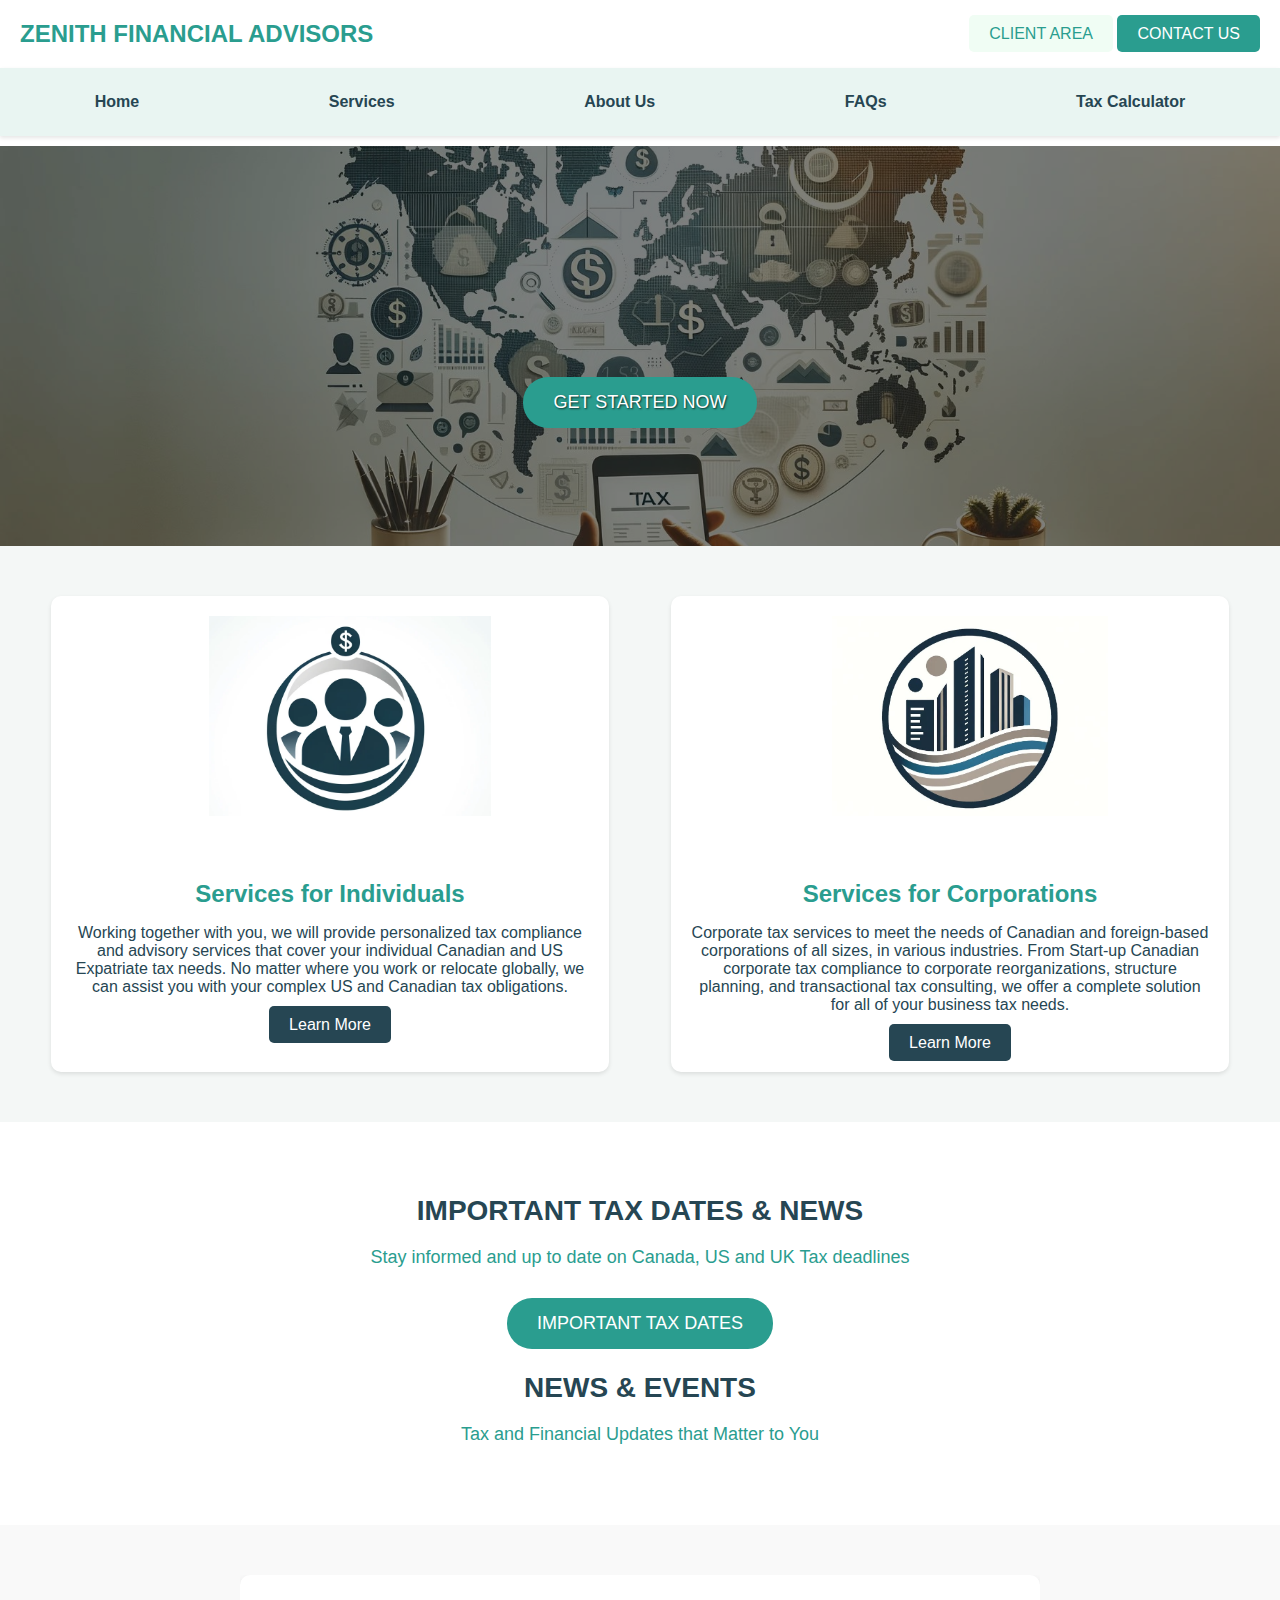
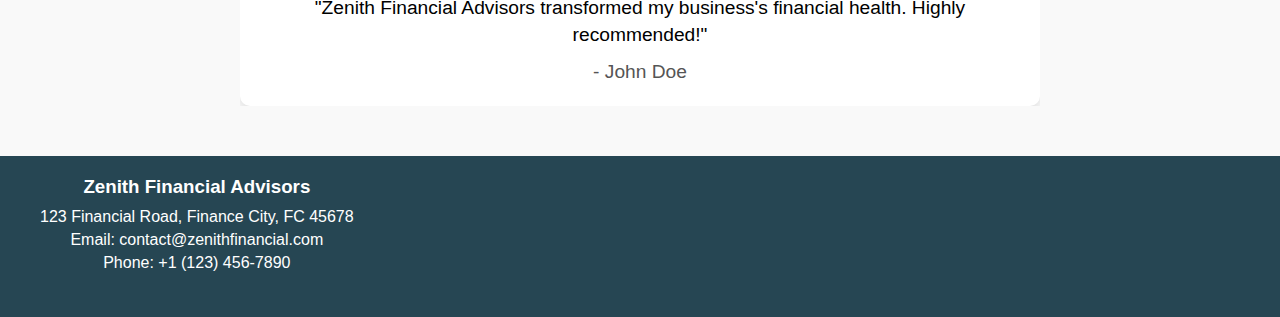
<file: index.html>
<!DOCTYPE html>
<html lang="en">
<head>
  <meta charset="UTF-8">
  <meta name="viewport" content="width=device-width, initial-scale=1.0">
  <title>Zenith Financial Advisors</title>
  <link rel="stylesheet" href="styles/main.css">
  <link rel="stylesheet" href="styles/testimonial.css">
</head>
<body>
  <header class="header">
    <div class="container flex justify-between items-center">
      <div class="logo">ZENITH FINANCIAL ADVISORS</div>
      <div class="cta-buttons">
        <a href="client-area.html" class="btn btn-outline">CLIENT AREA</a>
        <a href="contact.html" class="btn btn-primary">CONTACT US</a>
      </div>
    </div>
    <nav class="menu">
      <a href="index.html" class="menu-item">Home</a>
      <a href="services.html" class="menu-item">Services</a>
      <a href="about.html" class="menu-item">About Us</a>
      <a href="faqs.html" class="menu-item">FAQs</a>
      <a href="tax-calculator.html" class="menu-item">Tax Calculator</a>
    </nav>
  </header>

  <main class="main-section">
    <img src="images/bannerImage.jpeg" alt="Banner" class="banner-image">
    <div class="banner-overlay"></div>
    <div class="banner-content">
      <h1 class="animated-text">Global Tax Optimization - <span class="smaller-text">"Making Taxes Less Taxing"</span></h1>
      <p>Master global taxes effortlessly with our intuitive platform. Simplifying complexity, maximizing opportunities.</p>
      <a href="contact.html" class="btn btn-large btn-catchy">GET STARTED NOW</a>
    </div>
  </main>

  <!-- Services Section -->
  <section id="services" class="services-section">
    <div class="service-box">
      <img src="images/logoIndividuals.png" alt="Zenith Financial Advisors Logo" class="service-logo">
      <div class="service-content">
        <h2>Services for Individuals</h2>
        <p>Working together with you, we will provide personalized tax compliance and advisory services that cover your individual Canadian and US Expatriate tax needs. No matter where you work or relocate globally, we can assist you with your complex US and Canadian tax obligations.</p>
        <a href="contact.html" class="btn btn-learn-more">Learn More</a>
      </div>
    </div>
    <div class="service-box">
      <img src="images/logoCorporate.jpg" alt="Zenith Financial Advisors Logo" class="service-logo">
      <div class="service-content">
        <h2>Services for Corporations</h2>
        <p>Corporate tax services to meet the needs of Canadian and foreign-based corporations of all sizes, in various industries. From Start-up Canadian corporate tax compliance to corporate reorganizations, structure planning, and transactional tax consulting, we offer a complete solution for all of your business tax needs.</p>
        <a href="contact.html" class="btn btn-learn-more">Learn More</a>
      </div>
    </div>
  </section>

  <!-- Updates Section -->
  <section class="updates-section">
    <h2>IMPORTANT TAX DATES & NEWS</h2>
    <p>Stay informed and up to date on Canada, US and UK Tax deadlines</p>
    <a href="#important-dates" class="btn btn-large btn-catchy">IMPORTANT TAX DATES</a>
    <h2>NEWS & EVENTS</h2>
    <p>Tax and Financial Updates that Matter to You</p>
  </section>

  <div id="testimonial-section"></div>
    <script src="scripts/testimonial.js"></script>

    <script>
        document.addEventListener("DOMContentLoaded", function() {
            fetch('partials/testimonial.html')
                .then(response => {
                    if (!response.ok) throw new Error('Network response was not ok.');
                    return response.text();
                })
                .then(data => {
                    document.getElementById('testimonial-section').innerHTML = data;
                })
                .catch(error => console.error('Error loading testimonial:', error));
        });
    </script>

  <!-- Footer Section -->
  <footer class="footer">
    <div class="container">
        <div class="footer-content">
            <h3>Zenith Financial Advisors</h3>
            <p>123 Financial Road, Finance City, FC 45678</p>
            <p>Email: contact@zenithfinancial.com</p>
            <p>Phone: +1 (123) 456-7890</p>
        </div>
    </div>
</footer>



  <script src="scripts/main.js"></script>
</body>
</html>
</file>
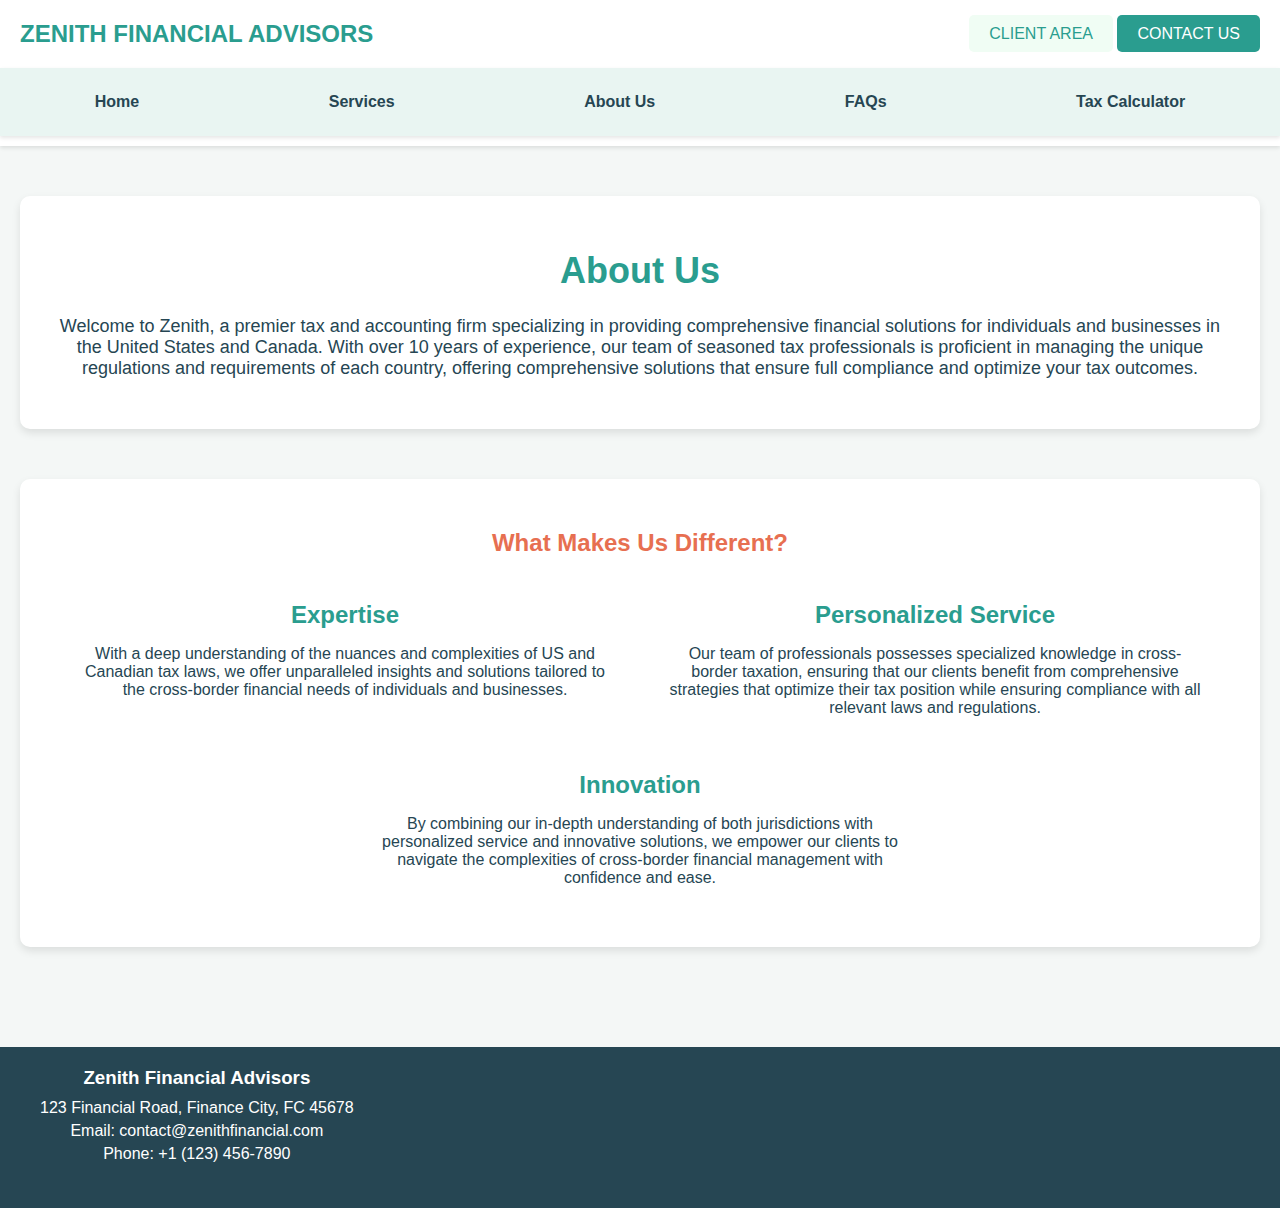
<file: about.html>
<!DOCTYPE html>
<html lang="en">
<head>
    <meta charset="UTF-8">
    <meta name="viewport" content="width=device-width, initial-scale=1.0">
    <title>About Us - Zenith Financial Advisors</title>
    <link rel="stylesheet" href="styles/main.css">
    <link rel="stylesheet" href="styles/about.css">
</head>
<body>
    <header class="header">
        <div class="container flex justify-between items-center">
            <div class="logo">ZENITH FINANCIAL ADVISORS</div>
            <div class="cta-buttons">
                <a href="client-area.html" class="btn btn-outline">CLIENT AREA</a>
                <a href="contact.html" class="btn btn-primary">CONTACT US</a>
            </div>
        </div>
        <nav class="menu">
            <a href="index.html" class="menu-item">Home</a>
            <a href="services.html" class="menu-item">Services</a>
            <a href="about.html" class="menu-item">About Us</a>
            <a href="faqs.html" class="menu-item">FAQs</a>
            <a href="tax-calculator.html" class="menu-item">Tax Calculator</a>
        </nav>
    </header>

    <main class="about-page">
        <section class="intro section">
            <h1>About Us</h1>
            <p>Welcome to Zenith, a premier tax and accounting firm specializing in providing comprehensive financial solutions for individuals and businesses in the United States and Canada. With over 10 years of experience, our team of seasoned tax professionals is proficient in managing the unique regulations and requirements of each country, offering comprehensive solutions that ensure full compliance and optimize your tax outcomes.</p>
        </section>
    
        <section class="section">
            <h2>What Makes Us Different?</h2>
            <div class="values-list">
                <div class="value-item">
                    <h3>Expertise</h3>
                    <p>With a deep understanding of the nuances and complexities of US and Canadian tax laws, we offer unparalleled insights and solutions tailored to the cross-border financial needs of individuals and businesses.</p>
                </div>
                <div class="value-item">
                    <h3>Personalized Service</h3>
                    <p>Our team of professionals possesses specialized knowledge in cross-border taxation, ensuring that our clients benefit from comprehensive strategies that optimize their tax position while ensuring compliance with all relevant laws and regulations.</p>
                </div>
                <div class="value-item">
                    <h3>Innovation</h3>
                    <p>By combining our in-depth understanding of both jurisdictions with personalized service and innovative solutions, we empower our clients to navigate the complexities of cross-border financial management with confidence and ease.</p>
                </div>
            </div>
        </section>
    </main>

    <footer class="footer">
      <div class="container">
          <div class="footer-content">
              <h3>Zenith Financial Advisors</h3>
              <p>123 Financial Road, Finance City, FC 45678</p>
              <p>Email: contact@zenithfinancial.com</p>
              <p>Phone: +1 (123) 456-7890</p>
          </div>
      </div>
  </footer>
  
  

    <script src="scripts/main.js"></script>
</body>
</html>
</file>
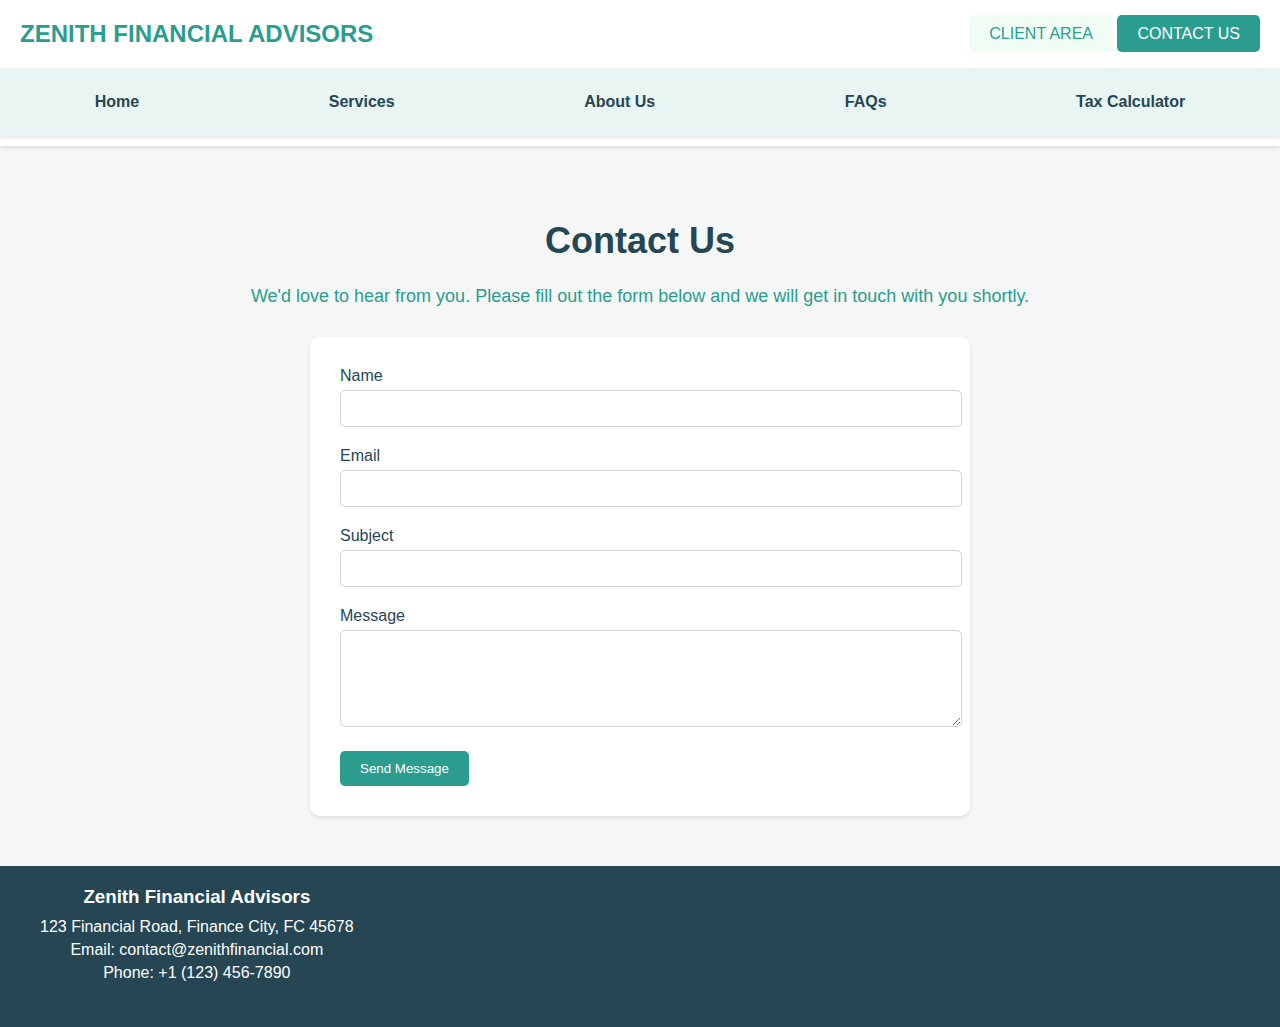
<file: contact.html>
<!DOCTYPE html>
<html lang="en">
<head>
  <meta charset="UTF-8">
  <meta name="viewport" content="width=device-width, initial-scale=1.0">
  <title>Contact Us - Zenith Financial Advisors</title>
  <link rel="stylesheet" href="styles/contact.css">
</head>
<body>
    <header class="header">
        <div class="container flex justify-between items-center">
          <div class="logo">ZENITH FINANCIAL ADVISORS</div>
          <div class="cta-buttons">
            <a href="client-area.html" class="btn btn-outline">CLIENT AREA</a>
            <a href="contact.html" class="btn btn-primary">CONTACT US</a>
          </div>
        </div>
        <nav class="menu">
          <a href="index.html" class="menu-item">Home</a>
          <a href="services.html" class="menu-item">Services</a>
          <a href="about.html" class="menu-item">About Us</a>
          <a href="faqs.html" class="menu-item">FAQs</a>
          <a href="tax-calculator.html" class="menu-item">Tax Calculator</a>
        </nav>
      </header>

  <main class="contact-page">
    <section class="intro">
      <h1>Contact Us</h1>
      <p>We'd love to hear from you. Please fill out the form below and we will get in touch with you shortly.</p>
    </section>

    <section class="contact-form-section">
      <form class="contact-form">
        <div class="form-group">
          <label for="name">Name</label>
          <input type="text" id="name" name="name" required>
        </div>
        <div class="form-group">
          <label for="email">Email</label>
          <input type="email" id="email" name="email" required>
        </div>
        <div class="form-group">
          <label for="subject">Subject</label>
          <input type="text" id="subject" name="subject" required>
        </div>
        <div class="form-group">
          <label for="message">Message</label>
          <textarea id="message" name="message" rows="5" required></textarea>
        </div>
        <button type="submit" class="btn btn-submit">Send Message</button>
      </form>
    </section>
  </main>

  <footer class="footer">
    <div class="container">
        <div class="footer-content">
            <h3>Zenith Financial Advisors</h3>
            <p>123 Financial Road, Finance City, FC 45678</p>
            <p>Email: contact@zenithfinancial.com</p>
            <p>Phone: +1 (123) 456-7890</p>
        </div>
    </div>
</footer>


  <script src="scripts/contact.js"></script>
</body>
</html>
</file>
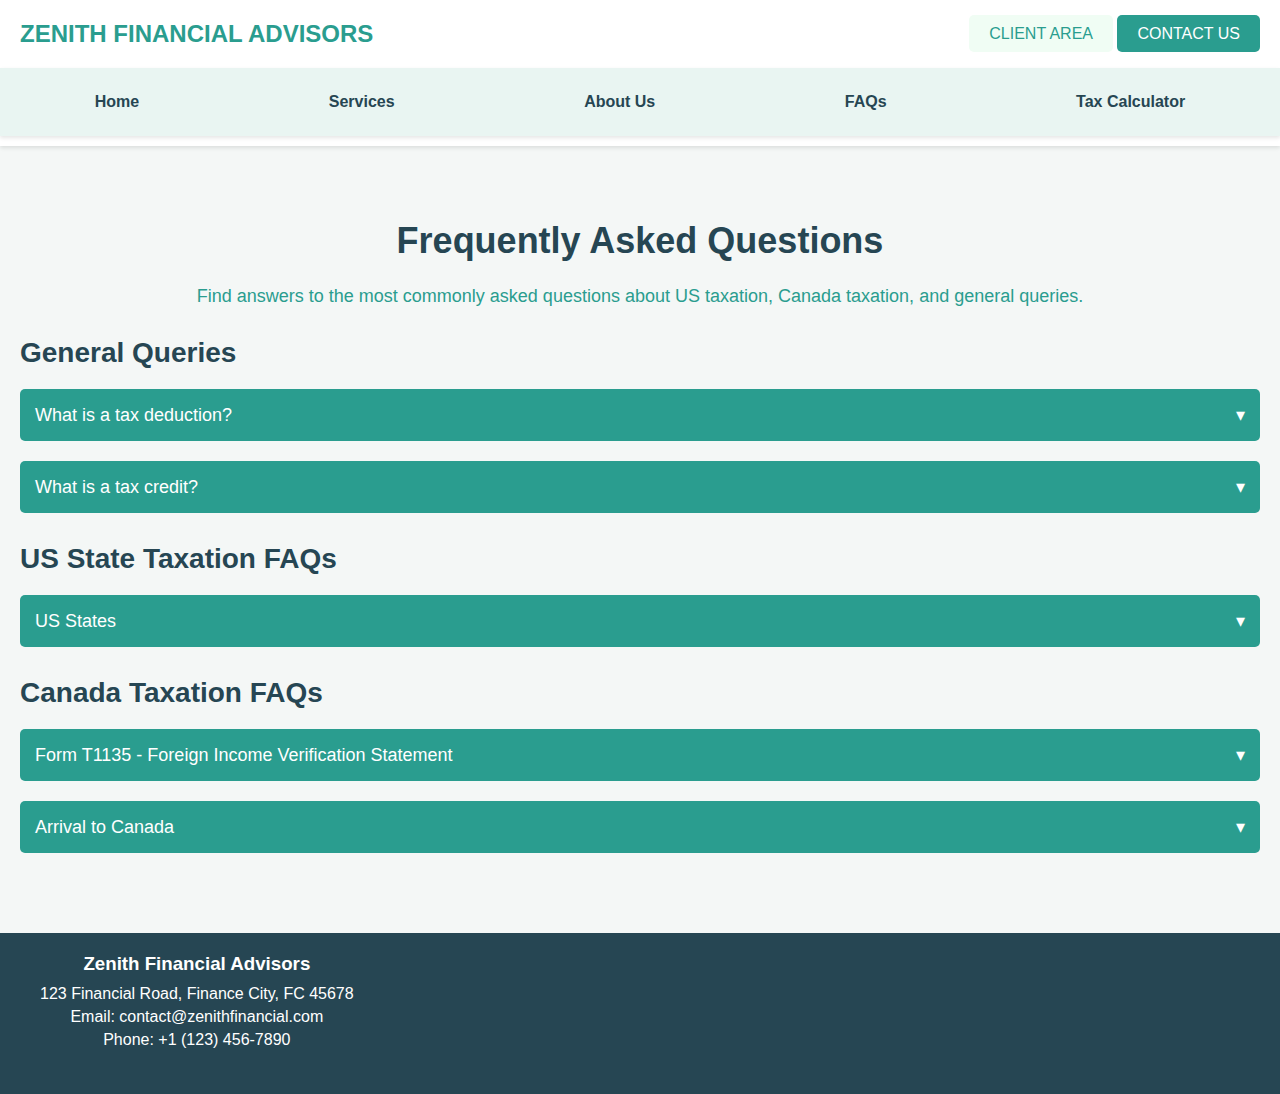
<file: faqs.html>
<!DOCTYPE html>
<html lang="en">
<head>
    <meta charset="UTF-8">
    <meta name="viewport" content="width=device-width, initial-scale=1.0">
    <title>FAQs</title>
    <link rel="stylesheet" href="styles/faqs.css">
</head>
<body>
<header class="header">
  <div class="container flex justify-between items-center">
    <div class="logo">ZENITH FINANCIAL ADVISORS</div>
    <div class="cta-buttons">
      <a href="client-area.html" class="btn btn-outline">CLIENT AREA</a>
      <a href="contact.html" class="btn btn-primary">CONTACT US</a>
    </div>
  </div>
  <nav class="menu">
    <a href="index.html" class="menu-item">Home</a>
    <a href="services.html" class="menu-item">Services</a>
    <a href="about.html" class="menu-item">About Us</a>
    <a href="faqs.html" class="menu-item">FAQs</a>
    <a href="tax-calculator.html" class="menu-item">Tax Calculator</a>
  </nav>
</header>

<main class="faq-page">
  <div class="faq-intro">
    <h1>Frequently Asked Questions</h1>
    <p>Find answers to the most commonly asked questions about US taxation, Canada taxation, and general queries.</p>
  </div>
  <section class="faq-section">
    <h2>General Queries</h2>
    <div class="faq-item">
      <button class="faq-question">What is a tax deduction? <span>&#9662;</span></button>
      <div class="faq-answer">
        <p>A tax deduction is an expense that you can subtract from your taxable income to reduce the amount of tax you owe.</p>
      </div>
    </div>
    <div class="faq-item">
      <button class="faq-question">What is a tax credit? <span>&#9662;</span></button>
      <div class="faq-answer">
        <p>A tax credit is a direct reduction of the amount of tax you owe. Unlike a deduction, which reduces your taxable income, a credit reduces your tax liability dollar for dollar.</p>
      </div>
    </div>
  </section>
  
  <section class="faq-section">
    <h2>US State Taxation FAQs</h2>
    <div class="faq-item">
      <button class="faq-question">US States <span>&#9662;</span></button>
      <div class="faq-answer">
        <!-- Alabama -->
        <div class="faq-item">
          <button class="faq-question">Alabama <span>&#9656;</span></button>
          <div class="faq-answer">
            <button class="faq-subquestion">Income Tax Rates <span>&#9656;</span></button>
            <div class="faq-subanswer">
              <p>2% - 5%: Alabama has a progressive income tax rate starting at 2% for the lowest income bracket and going up to 5% for higher income levels.</p>
            </div>
            <button class="faq-subquestion">Sales Tax Rate <span>&#9656;</span></button>
            <div class="faq-subanswer">
              <p>4%: The state sales tax rate is 4%, but local municipalities can add additional taxes, making the total rate higher in some areas.</p>
            </div>
            <button class="faq-subquestion">Property Tax Rate <span>&#9656;</span></button>
            <div class="faq-subanswer">
              <p>0.40%: Property taxes in Alabama are relatively low, averaging around 0.40% of the property's assessed value.</p>
            </div>
          </div>
        </div>
        <!-- Alaska -->
        <div class="faq-item">
          <button class="faq-question">Alaska <span>&#9656;</span></button>
          <div class="faq-answer">
            <button class="faq-subquestion">Income Tax Rates <span>&#9656;</span></button>
            <div class="faq-subanswer">
              <p>0%: Alaska does not levy a state income tax.</p>
            </div>
            <button class="faq-subquestion">Sales Tax Rate <span>&#9656;</span></button>
            <div class="faq-subanswer">
              <p>0%: There is no state sales tax in Alaska, though some localities may impose their own sales taxes.</p>
            </div>
            <button class="faq-subquestion">Property Tax Rate <span>&#9656;</span></button>
            <div class="faq-subanswer">
              <p>1.19%: Property taxes are higher in Alaska, averaging about 1.19% of the property's assessed value.</p>
            </div>
          </div>
        </div>
        <!-- Arizona -->
        <div class="faq-item">
          <button class="faq-question">Arizona <span>&#9656;</span></button>
          <div class="faq-answer">
            <button class="faq-subquestion">Income Tax Rates <span>&#9656;</span></button>
            <div class="faq-subanswer">
              <p>2.59% - 4.54%: Arizona's income tax rates are progressive, ranging from 2.59% to 4.54% based on income levels.</p>
            </div>
            <button class="faq-subquestion">Sales Tax Rate <span>&#9656;</span></button>
            <div class="faq-subanswer">
              <p>5.6%: The state sales tax rate is 5.6%, with additional local taxes that can increase the total rate.</p>
            </div>
            <button class="faq-subquestion">Property Tax Rate <span>&#9656;</span></button>
            <div class="faq-subanswer">
              <p>0.72%: Property taxes in Arizona average around 0.72% of the property's assessed value.</p>
            </div>
          </div>
        </div>
        <!-- Arkansas -->
        <div class="faq-item">
          <button class="faq-question">Arkansas <span>&#9656;</span></button>
          <div class="faq-answer">
            <button class="faq-subquestion">Income Tax Rates <span>&#9656;</span></button>
            <div class="faq-subanswer">
              <p>2% - 5.9%: Arkansas has a progressive income tax system, with rates ranging from 2% to 5.9% depending on income.</p>
            </div>
            <button class="faq-subquestion">Sales Tax Rate <span>&#9656;</span></button>
            <div class="faq-subanswer">
              <p>6.5%: The state sales tax rate is 6.5%, but local taxes can make the total rate higher in some regions.</p>
            </div>
            <button class="faq-subquestion">Property Tax Rate <span>&#9656;</span></button>
            <div class="faq-subanswer">
              <p>0.62%: Property tax rates in Arkansas are about 0.62% of the property's assessed value.</p>
            </div>
          </div>
        </div>
        <!-- California -->
        <div class="faq-item">
          <button class="faq-question">California <span>&#9656;</span></button>
          <div class="faq-answer">
            <button class="faq-subquestion">Income Tax Rates <span>&#9656;</span></button>
            <div class="faq-subanswer">
              <p>1% - 13.3%: California has a highly progressive income tax system with rates ranging from 1% to 13.3%, the highest in the nation for high-income earners.</p>
            </div>
            <button class="faq-subquestion">Sales Tax Rate <span>&#9656;</span></button>
            <div class="faq-subanswer">
              <p>7.25%: The state sales tax rate is 7.25%, with local jurisdictions able to add more, resulting in some areas having higher total sales tax rates.</p>
            </div>
            <button class="faq-subquestion">Property Tax Rate <span>&#9656;</span></button>
            <div class="faq-subanswer">
              <p>0.76%: Property taxes in California average around 0.76% of the property's assessed value, thanks to Proposition 13 which limits increases in assessed values.</p>
            </div>
          </div>
        </div>
        <!-- Colorado -->
        <div class="faq-item">
          <button class="faq-question">Colorado <span>&#9656;</span></button>
          <div class="faq-answer">
            <button class="faq-subquestion">Income Tax Rates <span>&#9656;</span></button>
            <div class="faq-subanswer">
              <p>4.63%: Colorado has a flat income tax rate of 4.63% for all income levels.</p>
            </div>
            <button class="faq-subquestion">Sales Tax Rate <span>&#9656;</span></button>
            <div class="faq-subanswer">
              <p>2.9%: The state sales tax rate is 2.9%, with local taxes potentially increasing the total rate.</p>
            </div>
            <button class="faq-subquestion">Property Tax Rate <span>&#9656;</span></button>
            <div class="faq-subanswer">
              <p>0.55%: Property tax rates in Colorado average about 0.55% of the property's assessed value.</p>
            </div>
          </div>
        </div>
        <!-- Connecticut -->
        <div class="faq-item">
          <button class="faq-question">Connecticut <span>&#9656;</span></button>
          <div class="faq-answer">
            <button class="faq-subquestion">Income Tax Rates <span>&#9656;</span></button>
            <div class="faq-subanswer">
              <p>3% - 6.99%: Connecticut's income tax rates are progressive, ranging from 3% to 6.99% based on income brackets.</p>
            </div>
            <button class="faq-subquestion">Sales Tax Rate <span>&#9656;</span></button>
            <div class="faq-subanswer">
              <p>6.35%: The state sales tax rate is 6.35%, with no additional local sales taxes.</p>
            </div>
            <button class="faq-subquestion">Property Tax Rate <span>&#9656;</span></button>
            <div class="faq-subanswer">
              <p>1.63%: Property taxes in Connecticut are relatively high, averaging around 1.63% of the property's assessed value.</p>
            </div>
          </div>
        </div>
        <!-- Delaware -->
        <div class="faq-item">
          <button class="faq-question">Delaware <span>&#9656;</span></button>
          <div class="faq-answer">
            <button class="faq-subquestion">Income Tax Rates <span>&#9656;</span></button>
            <div class="faq-subanswer">
              <p>2.2% - 6.6%: Delaware has progressive income tax rates ranging from 2.2% to 6.6%.</p>
            </div>
            <button class="faq-subquestion">Sales Tax Rate <span>&#9656;</span></button>
            <div class="faq-subanswer">
              <p>0%: There is no state sales tax in Delaware.</p>
            </div>
            <button class="faq-subquestion">Property Tax Rate <span>&#9656;</span></button>
            <div class="faq-subanswer">
              <p>0.56%: Property taxes in Delaware are relatively low, averaging about 0.56% of the property's assessed value.</p>
            </div>
          </div>
        </div>
        <!-- Florida -->
        <div class="faq-item">
          <button class="faq-question">Florida <span>&#9656;</span></button>
          <div class="faq-answer">
            <button class="faq-subquestion">Income Tax Rates <span>&#9656;</span></button>
            <div class="faq-subanswer">
              <p>0%: Florida does not have a state income tax.</p>
            </div>
            <button class="faq-subquestion">Sales Tax Rate <span>&#9656;</span></button>
            <div class="faq-subanswer">
              <p>6%: The state sales tax rate is 6%, with local options potentially increasing the total rate.</p>
            </div>
            <button class="faq-subquestion">Property Tax Rate <span>&#9656;</span></button>
            <div class="faq-subanswer">
              <p>0.83%: Property taxes in Florida average around 0.83% of the property's assessed value.</p>
            </div>
          </div>
        </div>
        <!-- Georgia -->
        <div class="faq-item">
          <button class="faq-question">Georgia <span>&#9656;</span></button>
          <div class="faq-answer">
            <button class="faq-subquestion">Income Tax Rates <span>&#9656;</span></button>
            <div class="faq-subanswer">
              <p>1% - 5.75%: Georgia's income tax rates are progressive, ranging from 1% to 5.75% depending on income.</p>
            </div>
            <button class="faq-subquestion">Sales Tax Rate <span>&#9656;</span></button>
            <div class="faq-subanswer">
              <p>4%: The state sales tax rate is 4%, but local taxes can increase the total rate in some areas.</p>
            </div>
            <button class="faq-subquestion">Property Tax Rate <span>&#9656;</span></button>
            <div class="faq-subanswer">
              <p>0.91%: Property taxes in Georgia average around 0.91% of the property's assessed value.</p>
            </div>
          </div>
        </div>
        <!-- Hawaii -->
        <div class="faq-item">
          <button class="faq-question">Hawaii <span>&#9656;</span></button>
          <div class="faq-answer">
            <button class="faq-subquestion">Income Tax Rates <span>&#9656;</span></button>
            <div class="faq-subanswer">
              <p>1.4% - 11%: Hawaii has a progressive income tax system, with rates ranging from 1.4% to 11% depending on income levels.</p>
            </div>
            <button class="faq-subquestion">Sales Tax Rate <span>&#9656;</span></button>
            <div class="faq-subanswer">
              <p>4%: The state sales tax rate is 4%, but there are additional local surcharges in some areas.</p>
            </div>
            <button class="faq-subquestion">Property Tax Rate <span>&#9656;</span></button>
            <div class="faq-subanswer">
              <p>0.28%: Property taxes in Hawaii are very low, averaging about 0.28% of the property's assessed value.</p>
            </div>
          </div>
        </div>
        <!-- Idaho -->
        <div class="faq-item">
          <button class="faq-question">Idaho <span>&#9656;</span></button>
          <div class="faq-answer">
            <button class="faq-subquestion">Income Tax Rates <span>&#9656;</span></button>
            <div class="faq-subanswer">
              <p>1.125% - 6.925%: Idaho has progressive income tax rates ranging from 1.125% to 6.925% based on income.</p>
            </div>
            <button class="faq-subquestion">Sales Tax Rate <span>&#9656;</span></button>
            <div class="faq-subanswer">
              <p>6%: The state sales tax rate is 6%, with no additional local sales taxes.</p>
            </div>
            <button class="faq-subquestion">Property Tax Rate <span>&#9656;</span></button>
            <div class="faq-subanswer">
              <p>0.69%: Property taxes in Idaho average around 0.69% of the property's assessed value.</p>
            </div>
          </div>
        </div>
        <!-- Illinois -->
        <div class="faq-item">
          <button class="faq-question">Illinois <span>&#9656;</span></button>
          <div class="faq-answer">
            <button class="faq-subquestion">Income Tax Rates <span>&#9656;</span></button>
            <div class="faq-subanswer">
              <p>4.95%: Illinois has a flat income tax rate of 4.95% for all income levels.</p>
            </div>
            <button class="faq-subquestion">Sales Tax Rate <span>&#9656;</span></button>
            <div class="faq-subanswer">
              <p>6.25%: The state sales tax rate is 6.25%, with additional local taxes potentially increasing the total rate.</p>
            </div>
            <button class="faq-subquestion">Property Tax Rate <span>&#9656;</span></button>
            <div class="faq-subanswer">
              <p>2.27%: Property taxes in Illinois are among the highest in the nation, averaging around 2.27% of the property's assessed value.</p>
            </div>
          </div>
        </div>
        <!-- Indiana -->
        <div class="faq-item">
          <button class="faq-question">Indiana <span>&#9656;</span></button>
          <div class="faq-answer">
            <button class="faq-subquestion">Income Tax Rates <span>&#9656;</span></button>
            <div class="faq-subanswer">
              <p>3.23%: Indiana has a flat income tax rate of 3.23% for all income levels.</p>
            </div>
            <button class="faq-subquestion">Sales Tax Rate <span>&#9656;</span></button>
            <div class="faq-subanswer">
              <p>7%: The state sales tax rate is 7%, with no additional local sales taxes.</p>
            </div>
            <button class="faq-subquestion">Property Tax Rate <span>&#9656;</span></button>
            <div class="faq-subanswer">
              <p>0.87%: Property taxes in Indiana average around 0.87% of the property's assessed value.</p>
            </div>
          </div>
        </div>
        <!-- Iowa -->
        <div class="faq-item">
          <button class="faq-question">Iowa <span>&#9656;</span></button>
          <div class="faq-answer">
            <button class="faq-subquestion">Income Tax Rates <span>&#9656;</span></button>
            <div class="faq-subanswer">
              <p>0.33% - 8.53%: Iowa has a progressive income tax system with rates ranging from 0.33% to 8.53% depending on income.</p>
            </div>
            <button class="faq-subquestion">Sales Tax Rate <span>&#9656;</span></button>
            <div class="faq-subanswer">
              <p>6%: The state sales tax rate is 6%, with additional local taxes potentially increasing the total rate.</p>
            </div>
            <button class="faq-subquestion">Property Tax Rate <span>&#9656;</span></button>
            <div class="faq-subanswer">
              <p>1.50%: Property taxes in Iowa average around 1.50% of the property's assessed value.</p>
            </div>
          </div>
        </div>
        <!-- Kansas -->
        <div class="faq-item">
          <button class="faq-question">Kansas <span>&#9656;</span></button>
          <div class="faq-answer">
            <button class="faq-subquestion">Income Tax Rates <span>&#9656;</span></button>
            <div class="faq-subanswer">
              <p>3.1% - 5.7%: Kansas has progressive income tax rates ranging from 3.1% to 5.7% based on income levels.</p>
            </div>
            <button class="faq-subquestion">Sales Tax Rate <span>&#9656;</span></button>
            <div class="faq-subanswer">
              <p>6.5%: The state sales tax rate is 6.5%, with additional local taxes potentially increasing the total rate.</p>
            </div>
            <button class="faq-subquestion">Property Tax Rate <span>&#9656;</span></button>
            <div class="faq-subanswer">
              <p>1.41%: Property taxes in Kansas average around 1.41% of the property's assessed value.</p>
            </div>
          </div>
        </div>
        <!-- Kentucky -->
        <div class="faq-item">
          <button class="faq-question">Kentucky <span>&#9656;</span></button>
          <div class="faq-answer">
            <button class="faq-subquestion">Income Tax Rates <span>&#9656;</span></button>
            <div class="faq-subanswer">
              <p>5%: Kentucky has a flat income tax rate of 5% for all income levels.</p>
            </div>
            <button class="faq-subquestion">Sales Tax Rate <span>&#9656;</span></button>
            <div class="faq-subanswer">
              <p>6%: The state sales tax rate is 6%, with no additional local sales taxes.</p>
            </div>
            <button class="faq-subquestion">Property Tax Rate <span>&#9656;</span></button>
            <div class="faq-subanswer">
              <p>0.83%: Property taxes in Kentucky average around 0.83% of the property's assessed value.</p>
            </div>
          </div>
        </div>
        <!-- Louisiana -->
        <div class="faq-item">
          <button class="faq-question">Louisiana <span>&#9656;</span></button>
          <div class="faq-answer">
            <button class="faq-subquestion">Income Tax Rates <span>&#9656;</span></button>
            <div class="faq-subanswer">
              <p>2% - 6%: Louisiana has progressive income tax rates ranging from 2% to 6% based on income levels.</p>
            </div>
            <button class="faq-subquestion">Sales Tax Rate <span>&#9656;</span></button>
            <div class="faq-subanswer">
              <p>4.45%: The state sales tax rate is 4.45%, with additional local taxes potentially increasing the total rate.</p>
            </div>
            <button class="faq-subquestion">Property Tax Rate <span>&#9656;</span></button>
            <div class="faq-subanswer">
              <p>0.53%: Property taxes in Louisiana are relatively low, averaging around 0.53% of the property's assessed value.</p>
            </div>
          </div>
        </div>
        <!-- Maine -->
        <div class="faq-item">
          <button class="faq-question">Maine <span>&#9656;</span></button>
          <div class="faq-answer">
            <button class="faq-subquestion">Income Tax Rates <span>&#9656;</span></button>
            <div class="faq-subanswer">
              <p>5.8% - 7.15%: Maine has progressive income tax rates ranging from 5.8% to 7.15% based on income levels.</p>
            </div>
            <button class="faq-subquestion">Sales Tax Rate <span>&#9656;</span></button>
            <div class="faq-subanswer">
              <p>5.5%: The state sales tax rate is 5.5%, with no additional local sales taxes.</p>
            </div>
            <button class="faq-subquestion">Property Tax Rate <span>&#9656;</span></button>
            <div class="faq-subanswer">
              <p>1.09%: Property taxes in Maine average around 1.09% of the property's assessed value.</p>
            </div>
          </div>
        </div>
        <!-- Maryland -->
        <div class="faq-item">
          <button class="faq-question">Maryland <span>&#9656;</span></button>
          <div class="faq-answer">
            <button class="faq-subquestion">Income Tax Rates <span>&#9656;</span></button>
            <div class="faq-subanswer">
              <p>2% - 5.75%: Maryland has progressive income tax rates ranging from 2% to 5.75% based on income levels.</p>
            </div>
            <button class="faq-subquestion">Sales Tax Rate <span>&#9656;</span></button>
            <div class="faq-subanswer">
              <p>6%: The state sales tax rate is 6%, with no additional local sales taxes.</p>
            </div>
            <button class="faq-subquestion">Property Tax Rate <span>&#9656;</span></button>
            <div class="faq-subanswer">
              <p>1.09%: Property taxes in Maryland average around 1.09% of the property's assessed value.</p>
            </div>
          </div>
        </div>
        <!-- Massachusetts -->
        <div class="faq-item">
          <button class="faq-question">Massachusetts <span>&#9656;</span></button>
          <div class="faq-answer">
            <button class="faq-subquestion">Income Tax Rates <span>&#9656;</span></button>
            <div class="faq-subanswer">
              <p>5%: Massachusetts has a flat income tax rate of 5% for all income levels.</p>
            </div>
            <button class="faq-subquestion">Sales Tax Rate <span>&#9656;</span></button>
            <div class="faq-subanswer">
              <p>6.25%: The state sales tax rate is 6.25%, with no additional local sales taxes.</p>
            </div>
            <button class="faq-subquestion">Property Tax Rate <span>&#9656;</span></button>
            <div class="faq-subanswer">
              <p>1.17%: Property taxes in Massachusetts average around 1.17% of the property's assessed value.</p>
            </div>
          </div>
        </div>
        <!-- Michigan -->
        <div class="faq-item">
          <button class="faq-question">Michigan <span>&#9656;</span></button>
          <div class="faq-answer">
            <button class="faq-subquestion">Income Tax Rates <span>&#9656;</span></button>
            <div class="faq-subanswer">
              <p>4.25%: Michigan has a flat income tax rate of 4.25% for all income levels.</p>
            </div>
            <button class="faq-subquestion">Sales Tax Rate <span>&#9656;</span></button>
            <div class="faq-subanswer">
              <p>6%: The state sales tax rate is 6%, with no additional local sales taxes.</p>
            </div>
            <button class="faq-subquestion">Property Tax Rate <span>&#9656;</span></button>
            <div class="faq-subanswer">
              <p>1.54%: Property taxes in Michigan average around 1.54% of the property's assessed value.</p>
            </div>
          </div>
        </div>
        <!-- Minnesota -->
        <div class="faq-item">
          <button class="faq-question">Minnesota <span>&#9656;</span></button>
          <div class="faq-answer">
            <button class="faq-subquestion">Income Tax Rates <span>&#9656;</span></button>
            <div class="faq-subanswer">
              <p>5.35% - 9.85%: Minnesota has progressive income tax rates ranging from 5.35% to 9.85% based on income levels.</p>
            </div>
            <button class="faq-subquestion">Sales Tax Rate <span>&#9656;</span></button>
            <div class="faq-subanswer">
              <p>6.875%: The state sales tax rate is 6.875%, with additional local taxes potentially increasing the total rate.</p>
            </div>
            <button class="faq-subquestion">Property Tax Rate <span>&#9656;</span></button>
            <div class="faq-subanswer">
              <p>1.08%: Property taxes in Minnesota average around 1.08% of the property's assessed value.</p>
            </div>
          </div>
        </div>
        <!-- Mississippi -->
        <div class="faq-item">
          <button class="faq-question">Mississippi <span>&#9656;</span></button>
          <div class="faq-answer">
            <button class="faq-subquestion">Income Tax Rates <span>&#9656;</span></button>
            <div class="faq-subanswer">
              <p>3% - 5%: Mississippi has progressive income tax rates ranging from 3% to 5% based on income levels.</p>
            </div>
            <button class="faq-subquestion">Sales Tax Rate <span>&#9656;</span></button>
            <div class="faq-subanswer">
              <p>7%: The state sales tax rate is 7%, with no additional local sales taxes.</p>
            </div>
            <button class="faq-subquestion">Property Tax Rate <span>&#9656;</span></button>
            <div class="faq-subanswer">
              <p>0.81%: Property taxes in Mississippi average around 0.81% of the property's assessed value.</p>
            </div>
          </div>
        </div>
        <!-- Missouri -->
        <div class="faq-item">
          <button class="faq-question">Missouri <span>&#9656;</span></button>
          <div class="faq-answer">
            <button class="faq-subquestion">Income Tax Rates <span>&#9656;</span></button>
            <div class="faq-subanswer">
              <p>1.5% - 5.4%: Missouri has progressive income tax rates ranging from 1.5% to 5.4% based on income levels.</p>
            </div>
            <button class="faq-subquestion">Sales Tax Rate <span>&#9656;</span></button>
            <div class="faq-subanswer">
              <p>4.225%: The state sales tax rate is 4.225%, with additional local taxes potentially increasing the total rate.</p>
            </div>
            <button class="faq-subquestion">Property Tax Rate <span>&#9656;</span></button>
            <div class="faq-subanswer">
              <p>0.97%: Property taxes in Missouri average around 0.97% of the property's assessed value.</p>
            </div>
          </div>
        </div>
        <!-- Montana -->
        <div class="faq-item">
          <button class="faq-question">Montana <span>&#9656;</span></button>
          <div class="faq-answer">
            <button class="faq-subquestion">Income Tax Rates <span>&#9656;</span></button>
            <div class="faq-subanswer">
              <p>1% - 6.9%: Montana has progressive income tax rates ranging from 1% to 6.9% based on income levels.</p>
            </div>
            <button class="faq-subquestion">Sales Tax Rate <span>&#9656;</span></button>
            <div class="faq-subanswer">
              <p>0%: There is no state sales tax in Montana.</p>
            </div>
            <button class="faq-subquestion">Property Tax Rate <span>&#9656;</span></button>
            <div class="faq-subanswer">
              <p>0.83%: Property taxes in Montana average around 0.83% of the property's assessed value.</p>
            </div>
          </div>
        </div>
        <!-- Nebraska -->
        <div class="faq-item">
          <button class="faq-question">Nebraska <span>&#9656;</span></button>
          <div class="faq-answer">
            <button class="faq-subquestion">Income Tax Rates <span>&#9656;</span></button>
            <div class="faq-subanswer">
              <p>2.46% - 6.84%: Nebraska has progressive income tax rates ranging from 2.46% to 6.84% based on income levels.</p>
            </div>
            <button class="faq-subquestion">Sales Tax Rate <span>&#9656;</span></button>
            <div class="faq-subanswer">
              <p>5.5%: The state sales tax rate is 5.5%, with additional local taxes potentially increasing the total rate.</p>
            </div>
            <button class="faq-subquestion">Property Tax Rate <span>&#9656;</span></button>
            <div class="faq-subanswer">
              <p>1.61%: Property taxes in Nebraska are relatively high, averaging around 1.61% of the property's assessed value.</p>
            </div>
          </div>
        </div>
        <!-- Nevada -->
        <div class="faq-item">
          <button class="faq-question">Nevada <span>&#9656;</span></button>
          <div class="faq-answer">
            <button class="faq-subquestion">Income Tax Rates <span>&#9656;</span></button>
            <div class="faq-subanswer">
              <p>0%: Nevada does not have a state income tax.</p>
            </div>
            <button class="faq-subquestion">Sales Tax Rate <span>&#9656;</span></button>
            <div class="faq-subanswer">
              <p>6.85%: The state sales tax rate is 6.85%, with additional local taxes potentially increasing the total rate.</p>
            </div>
            <button class="faq-subquestion">Property Tax Rate <span>&#9656;</span></button>
            <div class="faq-subanswer">
              <p>0.60%: Property taxes in Nevada average around 0.60% of the property's assessed value.</p>
            </div>
          </div>
        </div>
        <!-- New Hampshire -->
        <div class="faq-item">
          <button class="faq-question">New Hampshire <span>&#9656;</span></button>
          <div class="faq-answer">
            <button class="faq-subquestion">Income Tax Rates <span>&#9656;</span></button>
            <div class="faq-subanswer">
              <p>5%: New Hampshire only taxes interest and dividend income at a flat rate of 5%.</p>
            </div>
            <button class="faq-subquestion">Sales Tax Rate <span>&#9656;</span></button>
            <div class="faq-subanswer">
              <p>0%: There is no state sales tax in New Hampshire.</p>
            </div>
            <button class="faq-subquestion">Property Tax Rate <span>&#9656;</span></button>
            <div class="faq-subanswer">
              <p>2.05%: Property taxes in New Hampshire are among the highest in the nation, averaging around 2.05% of the property's assessed value.</p>
            </div>
          </div>
        </div>
        <!-- New Jersey -->
        <div class="faq-item">
          <button class="faq-question">New Jersey <span>&#9656;</span></button>
          <div class="faq-answer">
            <button class="faq-subquestion">Income Tax Rates <span>&#9656;</span></button>
            <div class="faq-subanswer">
              <p>1.4% - 10.75%: New Jersey has progressive income tax rates ranging from 1.4% to 10.75% based on income levels.</p>
            </div>
            <button class="faq-subquestion">Sales Tax Rate <span>&#9656;</span></button>
            <div class="faq-subanswer">
              <p>6.625%: The state sales tax rate is 6.625%, with no additional local sales taxes.</p>
            </div>
            <button class="faq-subquestion">Property Tax Rate <span>&#9656;</span></button>
            <div class="faq-subanswer">
              <p>2.21%: Property taxes in New Jersey are the highest in the nation, averaging around 2.21% of the property's assessed value.</p>
            </div>
          </div>
        </div>
        <!-- New Mexico -->
        <div class="faq-item">
          <button class="faq-question">New Mexico <span>&#9656;</span></button>
          <div class="faq-answer">
            <button class="faq-subquestion">Income Tax Rates <span>&#9656;</span></button>
            <div class="faq-subanswer">
              <p>1.7% - 4.9%: New Mexico has progressive income tax rates ranging from 1.7% to 4.9% based on income levels.</p>
            </div>
            <button class="faq-subquestion">Sales Tax Rate <span>&#9656;</span></button>
            <div class="faq-subanswer">
              <p>5.125%: The state sales tax rate is 5.125%, with additional local taxes potentially increasing the total rate.</p>
            </div>
            <button class="faq-subquestion">Property Tax Rate <span>&#9656;</span></button>
            <div class="faq-subanswer">
              <p>0.74%: Property taxes in New Mexico average around 0.74% of the property's assessed value.</p>
            </div>
          </div>
        </div>
        <!-- New York -->
        <div class="faq-item">
          <button class="faq-question">New York <span>&#9656;</span></button>
          <div class="faq-answer">
            <button class="faq-subquestion">Income Tax Rates <span>&#9656;</span></button>
            <div class="faq-subanswer">
              <p>4% - 8.82%: New York has progressive income tax rates ranging from 4% to 8.82% based on income levels.</p>
            </div>
            <button class="faq-subquestion">Sales Tax Rate <span>&#9656;</span></button>
            <div class="faq-subanswer">
              <p>4%: The state sales tax rate is 4%, with additional local taxes that can make the total rate significantly higher.</p>
            </div>
            <button class="faq-subquestion">Property Tax Rate <span>&#9656;</span></button>
            <div class="faq-subanswer">
              <p>1.68%: Property taxes in New York average around 1.68% of the property's assessed value.</p>
            </div>
          </div>
        </div>
        <!-- North Carolina -->
        <div class="faq-item">
          <button class="faq-question">North Carolina <span>&#9656;</span></button>
          <div class="faq-answer">
            <button class="faq-subquestion">Income Tax Rates <span>&#9656;</span></button>
            <div class="faq-subanswer">
              <p>5.25%: North Carolina has a flat income tax rate of 5.25% for all income levels.</p>
            </div>
            <button class="faq-subquestion">Sales Tax Rate <span>&#9656;</span></button>
            <div class="faq-subanswer">
              <p>4.75%: The state sales tax rate is 4.75%, with additional local taxes potentially increasing the total rate.</p>
            </div>
            <button class="faq-subquestion">Property Tax Rate <span>&#9656;</span></button>
            <div class="faq-subanswer">
              <p>0.84%: Property taxes in North Carolina average around 0.84% of the property's assessed value.</p>
            </div>
          </div>
        </div>
        <!-- North Dakota -->
        <div class="faq-item">
          <button class="faq-question">North Dakota <span>&#9656;</span></button>
          <div class="faq-answer">
            <button class="faq-subquestion">Income Tax Rates <span>&#9656;</span></button>
            <div class="faq-subanswer">
              <p>1.1% - 2.9%: North Dakota has progressive income tax rates ranging from 1.1% to 2.9% based on income levels.</p>
            </div>
            <button class="faq-subquestion">Sales Tax Rate <span>&#9656;</span></button>
            <div class="faq-subanswer">
              <p>5%: The state sales tax rate is 5%, with additional local taxes potentially increasing the total rate.</p>
            </div>
            <button class="faq-subquestion">Property Tax Rate <span>&#9656;</span></button>
            <div class="faq-subanswer">
              <p>1.01%: Property taxes in North Dakota average around 1.01% of the property's assessed value.</p>
            </div>
          </div>
        </div>
        <!-- Ohio -->
        <div class="faq-item">
          <button class="faq-question">Ohio <span>&#9656;</span></button>
          <div class="faq-answer">
            <button class="faq-subquestion">Income Tax Rates <span>&#9656;</span></button>
            <div class="faq-subanswer">
              <p>0% - 4.797%: Ohio has progressive income tax rates ranging from 0% to 4.797% based on income levels.</p>
            </div>
            <button class="faq-subquestion">Sales Tax Rate <span>&#9656;</span></button>
            <div class="faq-subanswer">
              <p>5.75%: The state sales tax rate is 5.75%, with additional local taxes potentially increasing the total rate.</p>
            </div>
            <button class="faq-subquestion">Property Tax Rate <span>&#9656;</span></button>
            <div class="faq-subanswer">
              <p>1.57%: Property taxes in Ohio average around 1.57% of the property's assessed value.</p>
            </div>
          </div>
        </div>
        <!-- Oklahoma -->
        <div class="faq-item">
          <button class="faq-question">Oklahoma <span>&#9656;</span></button>
          <div class="faq-answer">
            <button class="faq-subquestion">Income Tax Rates <span>&#9656;</span></button>
            <div class="faq-subanswer">
              <p>0.5% - 5%: Oklahoma has progressive income tax rates ranging from 0.5% to 5% based on income levels.</p>
            </div>
            <button class="faq-subquestion">Sales Tax Rate <span>&#9656;</span></button>
            <div class="faq-subanswer">
              <p>4.5%: The state sales tax rate is 4.5%, with additional local taxes potentially increasing the total rate.</p>
            </div>
            <button class="faq-subquestion">Property Tax Rate <span>&#9656;</span></button>
            <div class="faq-subanswer">
              <p>0.90%: Property taxes in Oklahoma average around 0.90% of the property's assessed value.</p>
            </div>
          </div>
        </div>
        <!-- Oregon -->
        <div class="faq-item">
          <button class="faq-question">Oregon <span>&#9656;</span></button>
          <div class="faq-answer">
            <button class="faq-subquestion">Income Tax Rates <span>&#9656;</span></button>
            <div class="faq-subanswer">
              <p>4.75% - 9.9%: Oregon has progressive income tax rates ranging from 4.75% to 9.9% based on income levels.</p>
            </div>
            <button class="faq-subquestion">Sales Tax Rate <span>&#9656;</span></button>
            <div class="faq-subanswer">
              <p>0%: There is no state sales tax in Oregon.</p>
            </div>
            <button class="faq-subquestion">Property Tax Rate <span>&#9656;</span></button>
            <div class="faq-subanswer">
              <p>0.99%: Property taxes in Oregon average around 0.99% of the property's assessed value.</p>
            </div>
          </div>
        </div>
        <!-- Pennsylvania -->
        <div class="faq-item">
          <button class="faq-question">Pennsylvania <span>&#9656;</span></button>
          <div class="faq-answer">
            <button class="faq-subquestion">Income Tax Rates <span>&#9656;</span></button>
            <div class="faq-subanswer">
              <p>3.07%: Pennsylvania has a flat income tax rate of 3.07% for all income levels.</p>
            </div>
            <button class="faq-subquestion">Sales Tax Rate <span>&#9656;</span></button>
            <div class="faq-subanswer">
              <p>6%: The state sales tax rate is 6%, with additional local taxes potentially increasing the total rate.</p>
            </div>
            <button class="faq-subquestion">Property Tax Rate <span>&#9656;</span></button>
            <div class="faq-subanswer">
              <p>1.35%: Property taxes in Pennsylvania average around 1.35% of the property's assessed value.</p>
            </div>
          </div>
        </div>
        <!-- Rhode Island -->
        <div class="faq-item">
          <button class="faq-question">Rhode Island <span>&#9656;</span></button>
          <div class="faq-answer">
            <button class="faq-subquestion">Income Tax Rates <span>&#9656;</span></button>
            <div class="faq-subanswer">
              <p>3.75% - 5.99%: Rhode Island has progressive income tax rates ranging from 3.75% to 5.99% based on income levels.</p>
            </div>
            <button class="faq-subquestion">Sales Tax Rate <span>&#9656;</span></button>
            <div class="faq-subanswer">
              <p>7%: The state sales tax rate is 7%, with no additional local sales taxes.</p>
            </div>
            <button class="faq-subquestion">Property Tax Rate <span>&#9656;</span></button>
            <div class="faq-subanswer">
              <p>1.63%: Property taxes in Rhode Island are relatively high, averaging around 1.63% of the property's assessed value.</p>
            </div>
          </div>
        </div>
        <!-- South Carolina -->
        <div class="faq-item">
          <button class="faq-question">South Carolina <span>&#9656;</span></button>
          <div class="faq-answer">
            <button class="faq-subquestion">Income Tax Rates <span>&#9656;</span></button>
            <div class="faq-subanswer">
              <p>0% - 7%: South Carolina has progressive income tax rates ranging from 0% to 7% based on income levels.</p>
            </div>
            <button class="faq-subquestion">Sales Tax Rate <span>&#9656;</span></button>
            <div class="faq-subanswer">
              <p>6%: The state sales tax rate is 6%, with additional local taxes potentially increasing the total rate.</p>
            </div>
            <button class="faq-subquestion">Property Tax Rate <span>&#9656;</span></button>
            <div class="faq-subanswer">
              <p>0.56%: Property taxes in South Carolina average around 0.56% of the property's assessed value.</p>
            </div>
          </div>
        </div>
        <!-- South Dakota -->
        <div class="faq-item">
          <button class="faq-question">South Dakota <span>&#9656;</span></button>
          <div class="faq-answer">
            <button class="faq-subquestion">Income Tax Rates <span>&#9656;</span></button>
            <div class="faq-subanswer">
              <p>0%: South Dakota does not have a state income tax.</p>
            </div>
            <button class="faq-subquestion">Sales Tax Rate <span>&#9656;</span></button>
            <div class="faq-subanswer">
              <p>4.5%: The state sales tax rate is 4.5%, with additional local taxes potentially increasing the total rate.</p>
            </div>
            <button class="faq-subquestion">Property Tax Rate <span>&#9656;</span></button>
            <div class="faq-subanswer">
              <p>1.22%: Property taxes in South Dakota average around 1.22% of the property's assessed value.</p>
            </div>
          </div>
        </div>
        <!-- Tennessee -->
        <div class="faq-item">
          <button class="faq-question">Tennessee <span>&#9656;</span></button>
          <div class="faq-answer">
            <button class="faq-subquestion">Income Tax Rates <span>&#9656;</span></button>
            <div class="faq-subanswer">
              <p>1%: Tennessee only taxes interest and dividend income at a flat rate of 1%, but this tax is being phased out.</p>
            </div>
            <button class="faq-subquestion">Sales Tax Rate <span>&#9656;</span></button>
            <div class="faq-subanswer">
              <p>7%: The state sales tax rate is 7%, with additional local taxes potentially increasing the total rate.</p>
            </div>
            <button class="faq-subquestion">Property Tax Rate <span>&#9656;</span></button>
            <div class="faq-subanswer">
              <p>0.64%: Property taxes in Tennessee average around 0.64% of the property's assessed value.</p>
            </div>
          </div>
        </div>
        <!-- Texas -->
        <div class="faq-item">
          <button class="faq-question">Texas <span>&#9656;</span></button>
          <div class="faq-answer">
            <button class="faq-subquestion">Income Tax Rates <span>&#9656;</span></button>
            <div class="faq-subanswer">
              <p>0%: Texas does not have a state income tax.</p>
            </div>
            <button class="faq-subquestion">Sales Tax Rate <span>&#9656;</span></button>
            <div class="faq-subanswer">
              <p>6.25%: The state sales tax rate is 6.25%, with additional local taxes potentially increasing the total rate.</p>
            </div>
            <button class="faq-subquestion">Property Tax Rate <span>&#9656;</span></button>
            <div class="faq-subanswer">
              <p>1.81%: Property taxes in Texas are relatively high, averaging around 1.81% of the property's assessed value.</p>
            </div>
          </div>
        </div>
        <!-- Utah -->
        <div class="faq-item">
          <button class="faq-question">Utah <span>&#9656;</span></button>
          <div class="faq-answer">
            <button class="faq-subquestion">Income Tax Rates <span>&#9656;</span></button>
            <div class="faq-subanswer">
              <p>4.95%: Utah has a flat income tax rate of 4.95% for all income levels.</p>
            </div>
            <button class="faq-subquestion">Sales Tax Rate <span>&#9656;</span></button>
            <div class="faq-subanswer">
              <p>4.85%: The state sales tax rate is 4.85%, with additional local taxes potentially increasing the total rate.</p>
            </div>
            <button class="faq-subquestion">Property Tax Rate <span>&#9656;</span></button>
            <div class="faq-subanswer">
              <p>0.65%: Property taxes in Utah average around 0.65% of the property's assessed value.</p>
            </div>
          </div>
        </div>
        <!-- Vermont -->
        <div class="faq-item">
          <button class="faq-question">Vermont <span>&#9656;</span></button>
          <div class="faq-answer">
            <button class="faq-subquestion">Income Tax Rates <span>&#9656;</span></button>
            <div class="faq-subanswer">
              <p>3.35% - 8.75%: Vermont has progressive income tax rates ranging from 3.35% to 8.75% based on income levels.</p>
            </div>
            <button class="faq-subquestion">Sales Tax Rate <span>&#9656;</span></button>
            <div class="faq-subanswer">
              <p>6%: The state sales tax rate is 6%, with additional local taxes potentially increasing the total rate.</p>
            </div>
            <button class="faq-subquestion">Property Tax Rate <span>&#9656;</span></button>
            <div class="faq-subanswer">
              <p>1.86%: Property taxes in Vermont are relatively high, averaging around 1.86% of the property's assessed value.</p>
            </div>
          </div>
        </div>
        <!-- Virginia -->
        <div class="faq-item">
          <button class="faq-question">Virginia <span>&#9656;</span></button>
          <div class="faq-answer">
            <button class="faq-subquestion">Income Tax Rates <span>&#9656;</span></button>
            <div class="faq-subanswer">
              <p>2% - 5.75%: Virginia has progressive income tax rates ranging from 2% to 5.75% based on income levels.</p>
            </div>
            <button class="faq-subquestion">Sales Tax Rate <span>&#9656;</span></button>
            <div class="faq-subanswer">
              <p>5.3%: The state sales tax rate is 5.3%, with additional local taxes potentially increasing the total rate.</p>
            </div>
            <button class="faq-subquestion">Property Tax Rate <span>&#9656;</span></button>
            <div class="faq-subanswer">
              <p>0.80%: Property taxes in Virginia average around 0.80% of the property's assessed value.</p>
            </div>
          </div>
        </div>
        <!-- Washington -->
        <div class="faq-item">
          <button class="faq-question">Washington <span>&#9656;</span></button>
          <div class="faq-answer">
            <button class="faq-subquestion">Income Tax Rates <span>&#9656;</span></button>
            <div class="faq-subanswer">
              <p>0%: Washington does not have a state income tax.</p>
            </div>
            <button class="faq-subquestion">Sales Tax Rate <span>&#9656;</span></button>
            <div class="faq-subanswer">
              <p>6.5%: The state sales tax rate is 6.5%, with additional local taxes potentially increasing the total rate.</p>
            </div>
            <button class="faq-subquestion">Property Tax Rate <span>&#9656;</span></button>
            <div class="faq-subanswer">
              <p>0.93%: Property taxes in Washington average around 0.93% of the property's assessed value.</p>
            </div>
          </div>
        </div>
        <!-- West Virginia -->
        <div class="faq-item">
          <button class="faq-question">West Virginia <span>&#9656;</span></button>
          <div class="faq-answer">
            <button class="faq-subquestion">Income Tax Rates <span>&#9656;</span></button>
            <div class="faq-subanswer">
              <p>3% - 6.5%: West Virginia has progressive income tax rates ranging from 3% to 6.5% based on income levels.</p>
            </div>
            <button class="faq-subquestion">Sales Tax Rate <span>&#9656;</span></button>
            <div class="faq-subanswer">
              <p>6%: The state sales tax rate is 6%, with additional local taxes potentially increasing the total rate.</p>
            </div>
            <button class="faq-subquestion">Property Tax Rate <span>&#9656;</span></button>
            <div class="faq-subanswer">
              <p>0.59%: Property taxes in West Virginia average around 0.59% of the property's assessed value.</p>
            </div>
          </div>
        </div>
        <!-- Wisconsin -->
        <div class="faq-item">
          <button class="faq-question">Wisconsin <span>&#9656;</span></button>
          <div class="faq-answer">
            <button class="faq-subquestion">Income Tax Rates <span>&#9656;</span></button>
            <div class="faq-subanswer">
              <p>3.54% - 7.65%: Wisconsin has progressive income tax rates ranging from 3.54% to 7.65% based on income levels.</p>
            </div>
            <button class="faq-subquestion">Sales Tax Rate <span>&#9656;</span></button>
            <div class="faq-subanswer">
              <p>5%: The state sales tax rate is 5%, with additional local taxes potentially increasing the total rate.</p>
            </div>
            <button class="faq-subquestion">Property Tax Rate <span>&#9656;</span></button>
            <div class="faq-subanswer">
              <p>1.68%: Property taxes in Wisconsin average around 1.68% of the property's assessed value.</p>
            </div>
          </div>
        </div>
        <!-- Wyoming -->
        <div class="faq-item">
          <button class="faq-question">Wyoming <span>&#9656;</span></button>
          <div class="faq-answer">
            <button class="faq-subquestion">Income Tax Rates <span>&#9656;</span></button>
            <div class="faq-subanswer">
              <p>0%: Wyoming does not have a state income tax.</p>
            </div>
            <button class="faq-subquestion">Sales Tax Rate <span>&#9656;</span></button>
            <div class="faq-subanswer">
              <p>4%: The state sales tax rate is 4%, with additional local taxes potentially increasing the total rate.</p>
            </div>
            <button class="faq-subquestion">Property Tax Rate <span>&#9656;</span></button>
            <div class="faq-subanswer">
              <p>0.61%: Property taxes in Wyoming average around 0.61% of the property's assessed value.</p>
            </div>
          </div>
        </div>
      </div>
    </div>
  </section>

  <section class="faq-section">
    <h2>Canada Taxation FAQs</h2>
    <div class="faq-item">
      <button class="faq-question">Form T1135 - Foreign Income Verification Statement <span>&#9662;</span></button>
      <div class="faq-answer">
        <p>Details about reporting foreign income.</p>
      </div>
    </div>
    <div class="faq-item">
      <button class="faq-question">Arrival to Canada <span>&#9662;</span></button>
      <div class="faq-answer">
        <p>Information about tax implications when arriving in Canada.</p>
      </div>
    </div>
    <!-- Add more Canada-specific FAQs here -->
  </section>
</main>

<footer class="footer">
  <div class="container">
      <div class="footer-content">
          <h3>Zenith Financial Advisors</h3>
          <p>123 Financial Road, Finance City, FC 45678</p>
          <p>Email: contact@zenithfinancial.com</p>
          <p>Phone: +1 (123) 456-7890</p>
      </div>
  </div>
</footer>


<script src="scripts/faqs.js" defer></script>
</body>
</html>
</file>
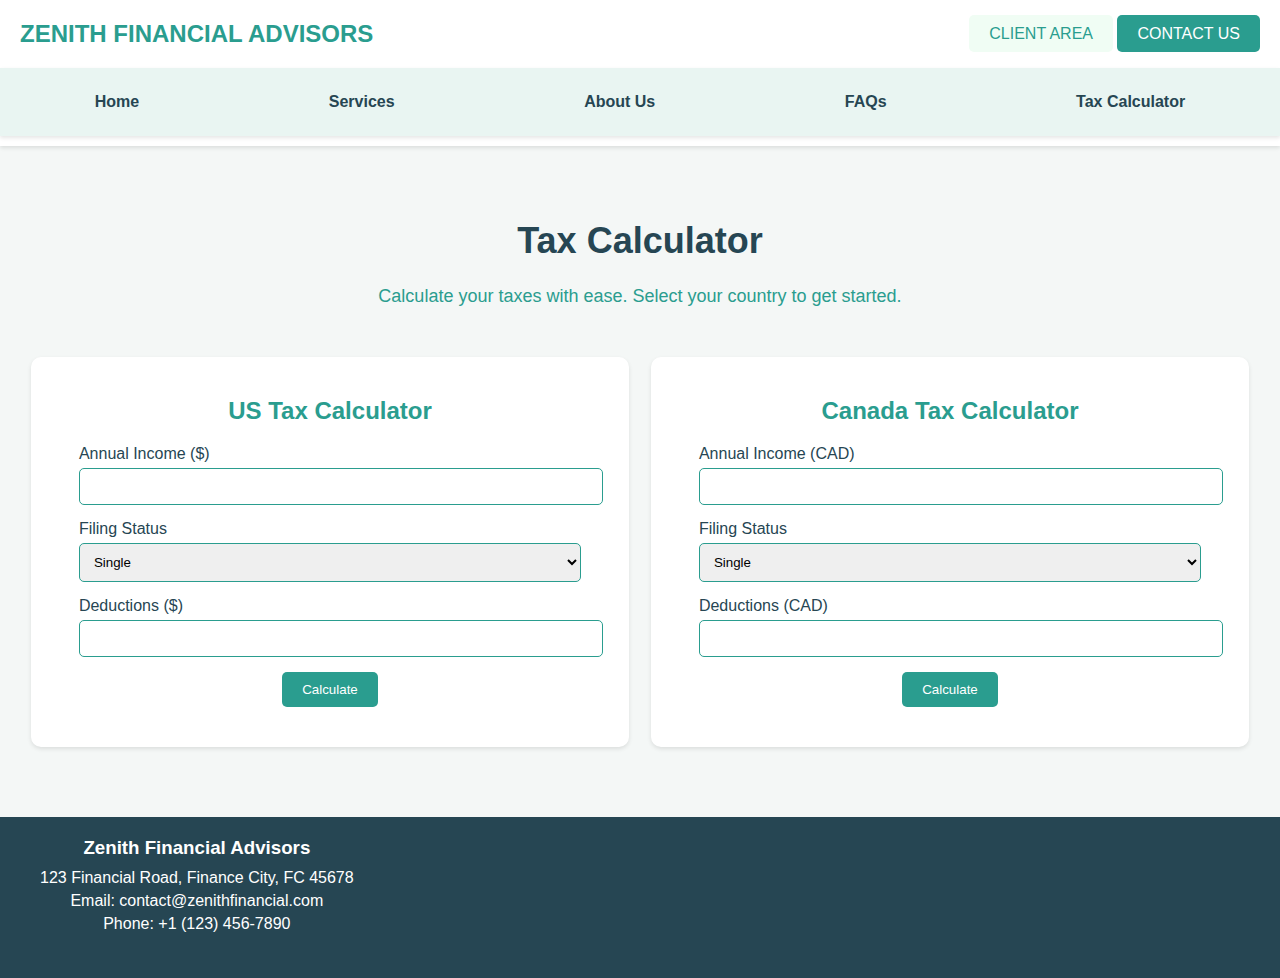
<file: tax-calculator.html>
<!DOCTYPE html>
<html lang="en">
<head>
  <meta charset="UTF-8">
  <meta name="viewport" content="width=device-width, initial-scale=1.0">
  <title>Tax Calculator - Zenith Financial Advisors</title>
  <link rel="stylesheet" href="styles/tax-calculator.css">
</head>
<body>
  <!-- Include Header -->
  <header class="header">
    <div class="container flex justify-between items-center">
        <div class="logo">ZENITH FINANCIAL ADVISORS</div>
      <div class="cta-buttons">
        <a href="client-area.html" class="btn btn-outline">CLIENT AREA</a>
        <a href="contact.html" class="btn btn-primary">CONTACT US</a>
      </div>
    </div>
    <nav class="menu">
      <a href="index.html" class="menu-item">Home</a>
      <a href="services.html" class="menu-item">Services</a>
      <a href="about.html" class="menu-item">About Us</a>
      <a href="faqs.html" class="menu-item">FAQs</a>
      <a href="tax-calculator.html" class="menu-item">Tax Calculator</a>
    </nav>
  </header>

  <main class="tax-calculator-page">
    <section class="intro">
      <h1>Tax Calculator</h1>
      <p>Calculate your taxes with ease. Select your country to get started.</p>
    </section>

    <section class="calculator-section">
      <div class="calculator-container">
        <h2>US Tax Calculator</h2>
        <form id="us-tax-form" class="tax-form">
          <div class="form-group">
            <label for="us-income">Annual Income ($)</label>
            <input type="number" id="us-income" name="us-income" required>
          </div>
          <div class="form-group">
            <label for="us-status">Filing Status</label>
            <select id="us-status" name="us-status" required>
              <option value="single">Single</option>
              <option value="married">Married Filing Jointly</option>
              <option value="head">Head of Household</option>
            </select>
          </div>
          <div class="form-group">
            <label for="us-deductions">Deductions ($)</label>
            <input type="number" id="us-deductions" name="us-deductions">
          </div>
          <button type="submit" class="btn btn-primary">Calculate</button>
          <div id="us-result" class="result"></div>
        </form>
      </div>
      
      <div class="calculator-container">
        <h2>Canada Tax Calculator</h2>
        <form id="canada-tax-form" class="tax-form">
          <div class="form-group">
            <label for="canada-income">Annual Income (CAD)</label>
            <input type="number" id="canada-income" name="canada-income" required>
          </div>
          <div class="form-group">
            <label for="canada-status">Filing Status</label>
            <select id="canada-status" name="canada-status" required>
              <option value="single">Single</option>
              <option value="married">Married</option>
              <option value="head">Head of Household</option>
            </select>
          </div>
          <div class="form-group">
            <label for="canada-deductions">Deductions (CAD)</label>
            <input type="number" id="canada-deductions" name="canada-deductions">
          </div>
          <button type="submit" class="btn btn-primary">Calculate</button>
          <div id="canada-result" class="result"></div>
        </form>
      </div>
    </section>
  </main>

  <footer class="footer">
    <div class="container">
        <div class="footer-content">
            <h3>Zenith Financial Advisors</h3>
            <p>123 Financial Road, Finance City, FC 45678</p>
            <p>Email: contact@zenithfinancial.com</p>
            <p>Phone: +1 (123) 456-7890</p>
        </div>
    </div>
</footer>


  <script src="scripts/tax-calculator.js"></script>
</body>
</html>
</file>
<file: styles/main.css>
/* Main CSS for index.html */
body {
    font-family: 'Arial', sans-serif;
    margin: 0;
    padding: 0;
    box-sizing: border-box;
    background-color: #f4f7f6;
  }
  
  .container {
    display: flex;
    justify-content: space-between;
    align-items: center;
    padding: 20px;
  }

  .smaller-text {
    font-size: 0.5em;
    color: #f0fdf4;
}

  
  .header {
    background: #ffffff;
    box-shadow: 0 2px 4px rgba(0, 0, 0, 0.1);
    padding-bottom: 10px;
  }
  
  .logo {
    font-size: 24px;
    font-weight: bold;
    color: #2a9d8f;
  }
  
  .menu {
    display: flex;
    justify-content: space-around;
    background: #e9f5f2;
    padding: 15px 0;
    box-shadow: 0 2px 4px rgba(0, 0, 0, 0.1);
  }
  
  .menu a {
    color: #264653;
    font-weight: bold;
    text-decoration: none;
    padding: 10px 20px;
    transition: color 0.3s, transform 0.3s;
  }
  
  .menu a:hover {
    color: #2a9d8f;
    transform: scale(1.1);
  }
  
  .cta-buttons .btn {
    padding: 10px 20px;
    border-radius: 5px;
    text-decoration: none;
    transition: background-color 0.3s;
  }
  
  .btn-outline {
    background: #f0fdf4;
    color: #2a9d8f;
  }
  
  .btn-outline:hover {
    background: #ccf4d5;
  }
  
  .btn-primary {
    background: #2a9d8f;
    color: white;
  }
  
  .btn-primary:hover {
    background: #21867a;
  }
  
  .main-section {
    position: relative;
    text-align: center;
    padding: 0;
    height: 400px; /* Set height for the banner section */
    background-color: #f4f7f6;
    display: flex;
    align-items: center;
    justify-content: center;
    overflow: hidden; /* Ensure the image isn't cropped */
  }
  
  .banner-image {
    position: absolute;
    top: 0;
    left: 0;
    width: 100%;
    height: 100%;
    object-fit: cover;
    z-index: 0;
  }
  
  .banner-overlay {
    position: absolute;
    top: 0;
    left: 0;
    width: 100%;
    height: 100%;
    background-color: rgba(0, 0, 0, 0.5); /* Semi-transparent overlay */
    z-index: 1;
  }

  
  
  .banner-content {
    position: relative;
    z-index: 2;
    padding: 20px;
    color: white;
    text-shadow: 1px 1px 2px rgba(0, 0, 0, 0.7); /* Add text shadow for better readability */
  }
  
  .banner-content h1 {
    font-size: 48px;
    margin: 0; /* Ensure no extra margin */
    opacity: 0; /* Start hidden */
    animation: fadeIn 2s forwards; /* Animate to visible */
  }

  .testimonial-slider {
    position: relative;
    width: 100%;
    overflow: hidden;
}

.slide {
    display: none;
    padding: 20px;
    text-align: center;
}

.slide.active {
    display: block;
}

@keyframes fade {
    from { opacity: 0.4 }
    to { opacity: 1 }
}

  
  .banner-content p {
    color: white;
    margin-top: 20px;
    margin-bottom: 20px; /* Ensure space between elements */
    opacity: 0; /* Start hidden */
    animation: fadeIn 2s 1s forwards; /* Animate to visible with delay */
  }
  
  .btn-large {
    padding: 15px 30px; /* Make the button smaller */
    font-size: 18px;    /* Decrease font size */
    border-radius: 25px; /* Makes the button oval */
    transition: transform 0.3s, box-shadow 0.3s;
    background: #2a9d8f; /* Prominent background */
    color: #ffffff; /* White text */
    display: inline-block; /* Ensure it displays as a block element */
    text-align: center; /* Center text */
  }
  
  .btn-large:hover {
    transform: scale(1.05);
    box-shadow: 0 10px 20px rgba(0, 0, 0, 0.2);
    background: #21867a; /* Darker green on hover */
  }
  
  .services-section {
    display: flex;
    justify-content: space-around;
    padding: 50px 20px;
    background-color: #f4f7f6;
  }
  
  .service-box {
    background: white;
    border-radius: 10px;
    box-shadow: 0 2px 4px rgba(0, 0, 0, 0.1);
    overflow: hidden;
    width: 45%;
    text-align: center;
  }
  
  .service-logo {
    width: 100%;
    height: 200px;
    object-fit: contain;
    padding: 20px;
  }
  
  .service-content {
    padding: 20px;
  }
  
  .service-content h2 {
    color: #2a9d8f;
    margin-bottom: 10px;
  }
  
  .service-content p {
    color: #264653;
    margin-bottom: 20px;
  }
  
  .btn-learn-more {
    background-color: #264653;
    color: #ffffff;
    padding: 10px 20px;
    border-radius: 5px;
    text-decoration: none;
    transition: background-color 0.3s;
  }
  
  .btn-learn-more:hover {
    background-color: #1d3e4b;
  }
  
  .updates-section {
    text-align: center;
    padding: 50px 20px;
    background-color: #ffffff;
  }
  
  .updates-section h2 {
    font-size: 28px;
    color: #264653;
    margin-bottom: 20px;
  }
  
  .updates-section p {
    color: #2a9d8f;
    font-size: 18px;
    margin-bottom: 30px;
  }
  
  .btn-catchy {
    background-color: #2a9d8f;
    color: #ffffff;
    padding: 15px 30px;
    border-radius: 25px;
    text-decoration: none;
    transition: background-color 0.3s;
  }
  
  .btn-catchy:hover {
    background-color: #21867a;
  }
  
 /* Footer Styles */
.footer {
  background-color: #264653;
  color: white;
  padding: 20px 0;
  text-align: center;
}

.footer .container {
  max-width: 1200px;
  margin: 0 auto;
  padding: 0 20px;
}

.footer-content {
  text-align: center;
  margin-bottom: 20px;
}

.footer-content h3 {
  margin-top: 0;
  margin-bottom: 10px;
}

.footer-content p {
  margin: 5px 0;
}

  
  /* For animations */
  .menu a, .btn {
    transition: transform 0.3s, box-shadow 0.3s;
  }
  
  .menu a:hover, .btn:hover {
    transform: scale(1.05);
    box-shadow: 0 10px 20px rgba(0, 0, 0, 0.2);
  }
  
  /* Keyframes for fade-in animation */
  @keyframes fadeIn {
    to {
      opacity: 1;
    }
  }
</file>
<file: styles/testimonial.css>
/* Testimonial Styles */
.testimonial-section {
  background: #f9f9f9;
  padding: 50px 0;
  text-align: center;
}

.testimonial-slider {
  position: relative;
  max-width: 800px;
  margin: auto;
  overflow: hidden;
}

.slide {
  display: none;
  padding: 20px;
  box-shadow: 0 4px 8px rgba(0,0,0,0.1);
  background: #fff;
  border-radius: 10px;
}

.slide.active {
  display: block;
}

blockquote {
  font-size: 1.2em;
  line-height: 1.4em;
  margin: 0;
}

cite {
  display: block;
  margin-top: 10px;
  font-style: normal;
  color: #555;
}
</file>
<file: styles/about.css>
/* General Styles */
body {
    font-family: 'Arial', sans-serif;
    margin: 0;
    padding: 0;
    box-sizing: border-box;
    background-color: #f4f7f6;
    display: flex;
    flex-direction: column;
    min-height: 100vh;
}

.header {
    background: #ffffff;
    box-shadow: 0 2px 4px rgba(0, 0, 0, 0.1);
    padding-bottom: 10px;
}

.container {
    display: flex;
    justify-content: space-between;
    align-items: center;
    padding: 20px;
}

.logo {
    font-size: 24px;
    font-weight: bold;
    color: #2a9d8f;
}

.menu {
    display: flex;
    justify-content: space-around;
    background: #e9f5f2;
    padding: 15px 0;
    box-shadow: 0 2px 4px rgba(0, 0, 0, 0.1);
}

.menu a {
    color: #264653;
    font-weight: bold;
    text-decoration: none;
    padding: 10px 20px;
    transition: color 0.3s, transform 0.3s;
}

.menu a:hover {
    color: #2a9d8f;
    transform: scale(1.1);
}

.cta-buttons .btn {
    padding: 10px 20px;
    border-radius: 5px;
    text-decoration: none;
    transition: background-color 0.3s;
}

.btn-outline {
    background: #f0fdf4;
    color: #2a9d8f;
}

.btn-outline:hover {
    background: #ccf4d5;
}

.btn-primary {
    background: #2a9d8f;
    color: white;
}

.btn-primary:hover {
    background: #21867a;
}

.about-page {
    padding: 50px 20px;
    flex: 1;
    text-align: center;
}

.section {
    margin-bottom: 50px;
    padding: 30px;
    background: white;
    border-radius: 10px;
    box-shadow: 0 4px 8px rgba(0, 0, 0, 0.1);
    animation: fadeInUp 1s ease-in-out;
    transition: transform 0.3s, box-shadow 0.3s;
}

.section:hover {
    transform: scale(1.05);
    box-shadow: 0 8px 16px rgba(0, 0, 0, 0.2);
}

.intro h1 {
    font-size: 36px;
    color: #2a9d8f;
}

.intro p {
    font-size: 18px;
    color: #264653;
}

.section h2 {
    color: #e76f51;
    margin-bottom: 20px;
}

.section p {
    color: #264653;
    margin-bottom: 20px;
}

.values-list, .confidence-list {
    display: flex;
    flex-wrap: wrap;
    justify-content: space-around;
}

.value-item, .confidence-item {
    width: 45%;
    margin-bottom: 20px;
}

.value-item h3, .confidence-item h3 {
    color: #2a9d8f;
    margin-bottom: 10px;
    font-size: 24px;
}

.value-item p, .confidence-item p {
    color: #264653;
    margin-bottom: 10px;
}

/* Footer Styles */
.footer {
    background-color: #264653;
    color: white;
    padding: 20px 0;
    text-align: center;
}

.footer .container {
    max-width: 1200px;
    margin: 0 auto;
    padding: 0 20px;
}

.footer-content {
    text-align: center;
    margin-bottom: 20px;
}

.footer-content h3 {
    margin-top: 0;
    margin-bottom: 10px;
}

.footer-content p {
    margin: 5px 0;
}


/* Animations */
@keyframes fadeInUp {
    from {
        opacity: 0;
        transform: translateY(20px);
    }
    to {
        opacity: 1;
        transform: translateY(0);
    }
}
</file>
<file: styles/contact.css>
/* General Styles */
body {
    font-family: 'Arial', sans-serif;
    margin: 0;
    padding: 0;
    box-sizing: border-box;
    background-color: #f4f7f6;
  }
  
  .header {
    background: #ffffff;
    box-shadow: 0 2px 4px rgba(0, 0, 0, 0.1);
    padding-bottom: 10px;
  }
  
  .container {
    display: flex;
    justify-content: space-between;
    align-items: center;
    padding: 20px;
  }
  
  .logo {
    font-size: 24px;
    font-weight: bold;
    color: #2a9d8f;
  }
  
  .menu {
    display: flex;
    justify-content: space-around;
    background: #e9f5f2;
    padding: 15px 0;
    box-shadow: 0 2px 4px rgba(0, 0, 0, 0.1);
  }
  
  .menu a {
    color: #264653;
    font-weight: bold;
    text-decoration: none;
    padding: 10px 20px;
    transition: color 0.3s, transform 0.3s;
  }
  
  .menu a:hover {
    color: #2a9d8f;
    transform: scale(1.1);
  }
  
  .cta-buttons .btn {
    padding: 10px 20px;
    border-radius: 5px;
    text-decoration: none;
    transition: background-color 0.3s;
  }
  
  .btn-outline {
    background: #f0fdf4;
    color: #2a9d8f;
  }
  
  .btn-outline:hover {
    background: #ccf4d5;
  }
  
  .btn-primary {
    background: #2a9d8f;
    color: white;
  }
  
  .btn-primary:hover {
    background: #21867a;
  }
  
  .contact-page {
    padding: 50px 20px;
  }
  
  .intro {
    text-align: center;
    margin-bottom: 30px;
  }
  
  .intro h1 {
    font-size: 36px;
    color: #264653;
    animation: fadeIn 1s ease-in-out;
  }
  
  .intro p {
    font-size: 18px;
    color: #2a9d8f;
    animation: fadeIn 2s ease-in-out;
  }
  
  .contact-form-section {
    display: flex;
    justify-content: center;
    animation: fadeIn 2s ease-in-out;
  }
  
  .contact-form {
    background: white;
    border-radius: 10px;
    box-shadow: 0 2px 4px rgba(0, 0, 0, 0.1);
    padding: 30px;
    width: 100%;
    max-width: 600px;
  }
  
  .form-group {
    margin-bottom: 20px;
  }
  
  .form-group label {
    display: block;
    margin-bottom: 5px;
    color: #264653;
  }
  
  .form-group input,
  .form-group textarea {
    width: 100%;
    padding: 10px;
    border: 1px solid #d3d3d3;
    border-radius: 5px;
  }
  
  .btn-submit {
    background-color: #2a9d8f;
    color: #ffffff;
    padding: 10px 20px;
    border-radius: 5px;
    border: none;
    cursor: pointer;
    transition: background-color 0.3s;
  }
  
  .btn-submit:hover {
    background-color: #21867a;
  }
  
 /* Footer Styles */
.footer {
  background-color: #264653;
  color: white;
  padding: 20px 0;
  text-align: center;
}

.footer .container {
  max-width: 1200px;
  margin: 0 auto;
  padding: 0 20px;
}

.footer-content {
  text-align: center;
  margin-bottom: 20px;
}

.footer-content h3 {
  margin-top: 0;
  margin-bottom: 10px;
}

.footer-content p {
  margin: 5px 0;
}

  
  /* Animations */
  @keyframes fadeIn {
    from {
      opacity: 0;
    }
    to {
      opacity: 1;
    }
  }
</file>
<file: styles/faqs.css>
/* General Styles */
body {
    font-family: 'Arial', sans-serif;
    margin: 0;
    padding: 0;
    box-sizing: border-box;
    background-color: #f4f7f6;
  }
  
  .container {
    display: flex;
    justify-content: space-between;
    align-items: center;
    padding: 20px;
  }
  
  .header {
    background: #ffffff;
    box-shadow: 0 2px 4px rgba(0, 0, 0, 0.1);
    padding-bottom: 10px;
  }
  
  .logo {
    font-size: 24px;
    font-weight: bold;
    color: #2a9d8f;
  }
  
  .menu {
    display: flex;
    justify-content: space-around;
    background: #e9f5f2;
    padding: 15px 0;
    box-shadow: 0 2px 4px rgba(0, 0, 0, 0.1);
  }
  
  .menu a {
    color: #264653;
    font-weight: bold;
    text-decoration: none;
    padding: 10px 20px;
    transition: color 0.3s, transform 0.3s;
  }
  
  .menu a:hover {
    color: #2a9d8f;
    transform: scale(1.1);
  }
  
  .cta-buttons .btn {
    padding: 10px 20px;
    border-radius: 5px;
    text-decoration: none;
    transition: background-color 0.3s;
  }
  
  .btn-outline {
    background: #f0fdf4;
    color: #2a9d8f;
  }
  
  .btn-outline:hover {
    background: #ccf4d5;
  }
  
  .btn-primary {
    background: #2a9d8f;
    color: white;
  }
  
  .btn-primary:hover {
    background: #21867a;
  }
  
  .faq-page {
    padding: 50px 20px;
  }
  
  .faq-intro {
    text-align: center;
    margin-bottom: 30px;
  }
  
  .faq-intro h1 {
    font-size: 36px;
    color: #264653;
  }
  
  .faq-intro p {
    font-size: 18px;
    color: #2a9d8f;
  }
  
  .faq-section {
    margin-bottom: 30px;
  }
  
  .faq-section h2 {
    font-size: 28px;
    color: #264653;
    margin-bottom: 20px;
  }
  
  .faq-item {
    margin-bottom: 20px;
  }
  
  .faq-question {
    background: #2a9d8f;
    color: white;
    padding: 15px;
    border: none;
    border-radius: 5px;
    text-align: left;
    width: 100%;
    font-size: 18px;
    cursor: pointer;
    transition: background-color 0.3s;
    display: flex;
    justify-content: space-between;
    align-items: center;
  }
  
  .faq-question:hover, .faq-question.active {
    background: #21867a;
  }
  
  .faq-answer {
    display: none;
    background: white;
    padding: 15px;
    border: 1px solid #2a9d8f;
    border-radius: 5px;
    margin-top: 10px;
    font-size: 16px;
  }
  
  .faq-subquestion {
    background: #264653;
    color: white;
    padding: 10px;
    border: none;
    border-radius: 5px;
    text-align: left;
    width: 100%;
    font-size: 16px;
    cursor: pointer;
    transition: background-color 0.3s;
    display: flex;
    justify-content: space-between;
    align-items: center;
    margin-top: 10px;
  }
  
  .faq-subquestion:hover, .faq-subquestion.active {
    background: #1e3b47;
  }
  
  .faq-subanswer {
    display: none;
    background: white;
    padding: 10px;
    border: 1px solid #264653;
    border-radius: 5px;
    margin-top: 10px;
    font-size: 14px;
  }
  
/* Footer Styles */
.footer {
  background-color: #264653;
  color: white;
  padding: 20px 0;
  text-align: center;
}

.footer .container {
  max-width: 1200px;
  margin: 0 auto;
  padding: 0 20px;
}

.footer-content {
  text-align: center;
  margin-bottom: 20px;
}

.footer-content h3 {
  margin-top: 0;
  margin-bottom: 10px;
}

.footer-content p {
  margin: 5px 0;
}

  
  /* Responsive Styles */
  @media (max-width: 768px) {
    .container {
      flex-direction: column;
    }
  
    .menu {
      flex-direction: column;
    }
  
    .faq-question, .faq-subquestion {
      font-size: 16px;
    }
  
    .faq-answer, .faq-subanswer {
      font-size: 14px;
    }
  
    .footer-content {
      text-align: center;
    }
  }
  
  .rotate {
    transform: rotate(90deg);
  }
  
  .rotate-back {
    transform: rotate(-90deg);
  }
</file>
<file: styles/tax-calculator.css>
/* General Styles */
body {
    font-family: 'Arial', sans-serif;
    margin: 0;
    padding: 0;
    box-sizing: border-box;
    background-color: #f4f7f6;
  }
  
  .header {
    background: #ffffff;
    box-shadow: 0 2px 4px rgba(0, 0, 0, 0.1);
    padding-bottom: 10px;
  }
  
  .container {
    display: flex;
    justify-content: space-between;
    align-items: center;
    padding: 20px;
  }
  
  .logo {
    font-size: 24px;
    font-weight: bold;
    color: #2a9d8f;
  }
  
  .menu {
    display: flex;
    justify-content: space-around;
    background: #e9f5f2;
    padding: 15px 0;
    box-shadow: 0 2px 4px rgba(0, 0, 0, 0.1);
  }
  
  .menu a {
    color: #264653;
    font-weight: bold;
    text-decoration: none;
    padding: 10px 20px;
    transition: color 0.3s, transform 0.3s;
  }
  
  .menu a:hover {
    color: #2a9d8f;
    transform: scale(1.1);
  }
  
  .cta-buttons .btn {
    padding: 10px 20px;
    border-radius: 5px;
    text-decoration: none;
    transition: background-color 0.3s;
  }
  
  .btn-outline {
    background: #f0fdf4;
    color: #2a9d8f;
  }
  
  .btn-outline:hover {
    background: #ccf4d5;
  }
  
  .btn-primary {
    background: #2a9d8f;
    color: white;
  }
  
  .btn-primary:hover {
    background: #21867a;
  }
  
  .tax-calculator-page {
    padding: 50px 20px;
  }
  
  .intro {
    text-align: center;
    margin-bottom: 30px;
  }
  
  .intro h1 {
    font-size: 36px;
    color: #264653;
  }
  
  .intro p {
    font-size: 18px;
    color: #2a9d8f;
  }
  
  .calculator-section {
    display: flex;
    justify-content: space-around;
    flex-wrap: wrap;
  }
  
  .calculator-container {
    background: #ffffff;
    border-radius: 10px;
    box-shadow: 0 2px 4px rgba(0, 0, 0, 0.1);
    padding: 20px;
    width: 45%;
    margin: 20px 0;
    text-align: center;
  }
  
  .calculator-container h2 {
    color: #2a9d8f;
    margin-bottom: 20px;
  }
  
  .tax-form {
    display: flex;
    flex-direction: column;
    align-items: center;
  }
  
  .form-group {
    margin-bottom: 15px;
    width: 90%; /* Adjusted to fit within the container */
    text-align: left;
  }
  
  .form-group label {
    display: block;
    margin-bottom: 5px;
    color: #264653;
  }
  
  .form-group input,
  .form-group select {
    width: 100%; /* Adjusted to fit within the container */
    padding: 10px;
    border: 1px solid #2a9d8f;
    border-radius: 5px;
  }
  
  .btn-primary {
    background: #2a9d8f;
    color: white;
    border: none;
    padding: 10px 20px;
    border-radius: 5px;
    cursor: pointer;
    transition: background-color 0.3s, transform 0.3s;
  }
  
  .btn-primary:hover {
    background: #21867a;
    transform: scale(1.05);
  }
  
  .result {
    margin-top: 20px;
    font-size: 18px;
    color: #e76f51;
  }
  
  /* Footer Styles */
.footer {
  background-color: #264653;
  color: white;
  padding: 20px 0;
  text-align: center;
}

.footer .container {
  max-width: 1200px;
  margin: 0 auto;
  padding: 0 20px;
}

.footer-content {
  text-align: center;
  margin-bottom: 20px;
}

.footer-content h3 {
  margin-top: 0;
  margin-bottom: 10px;
}

.footer-content p {
  margin: 5px 0;
}

  
  /* Animations */
  @keyframes fadeIn {
    from {
      opacity: 0;
    }
    to {
      opacity: 1;
    }
  }
  
  @keyframes fadeInUp {
    from {
      opacity: 0;
      transform: translateY(20px);
    }
    to {
      opacity: 1;
      transform: translateY(0);
    }
  }
</file>
